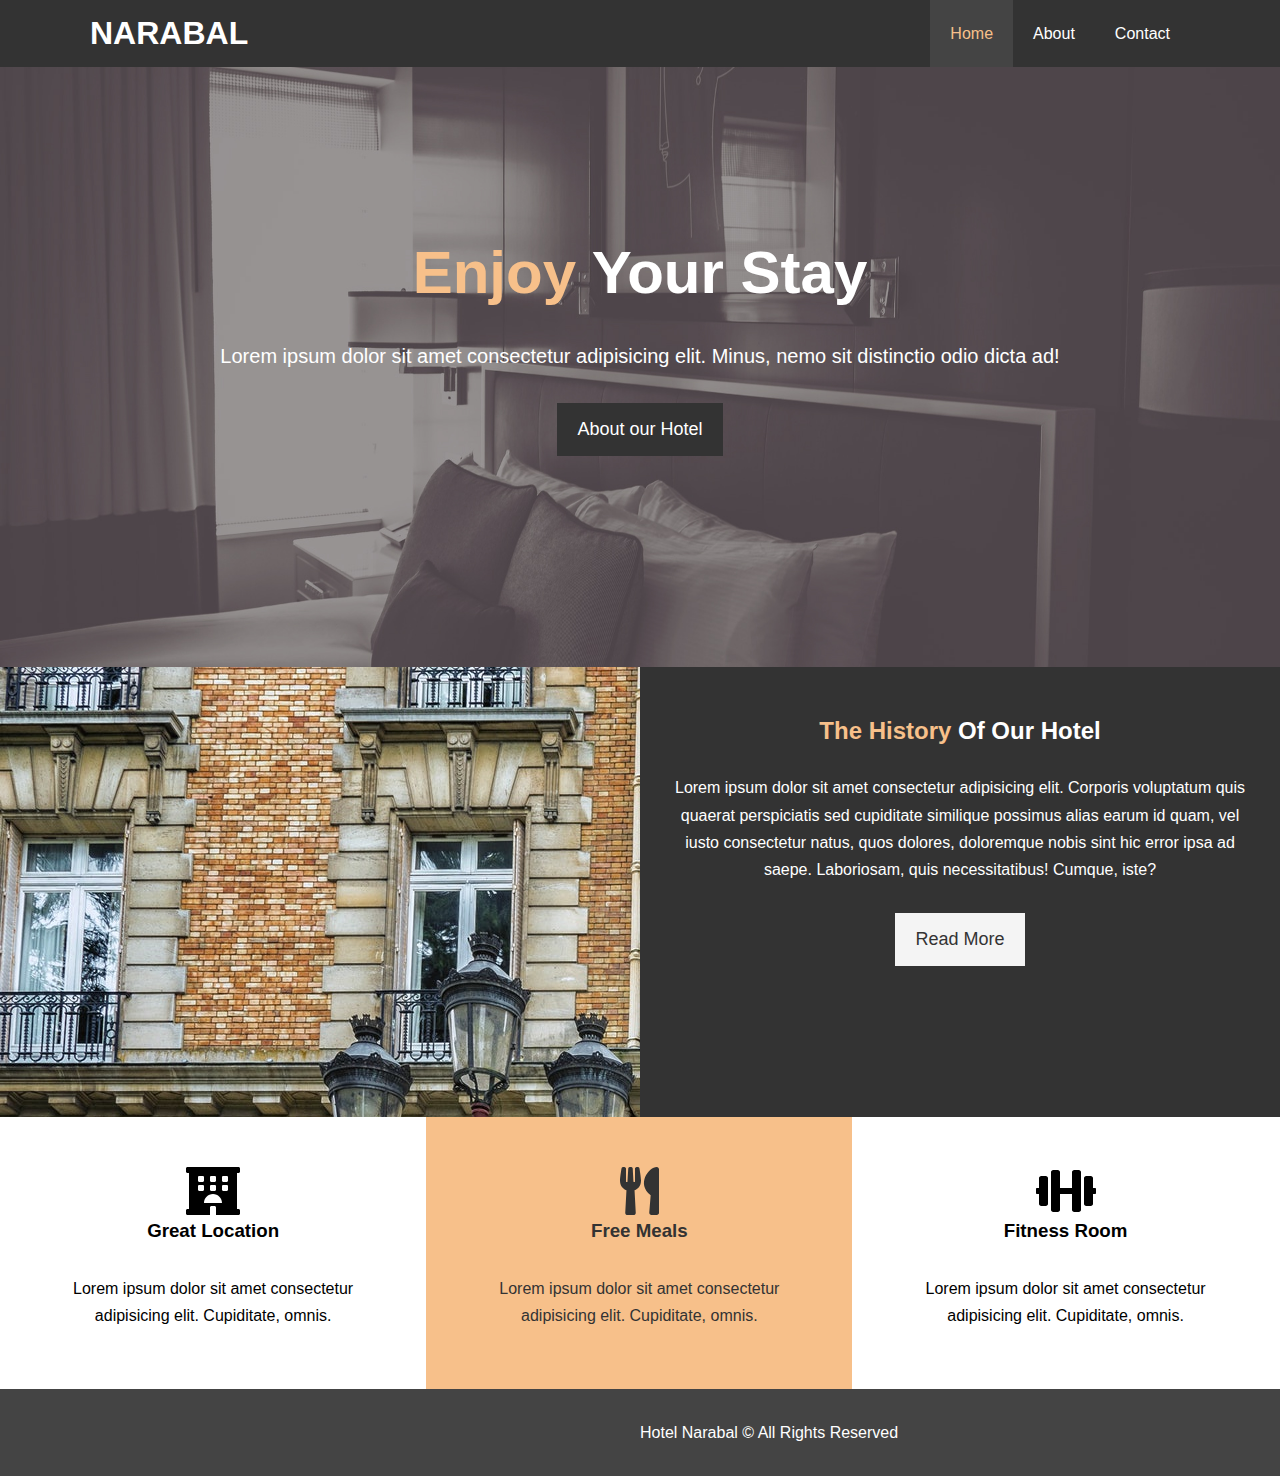
<file: index.html>
<!DOCTYPE html>
<html lang="en">

<head>
    <meta charset="UTF-8">
    <meta name="viewport" content="width=device-width, initial-scale=1.0">
    <meta http-equiv="X-UA-Compatible" content="ie=edge">
    <link rel="stylesheet" href="https://use.fontawesome.com/releases/v5.7.2/css/all.css" integrity="sha384-fnmOCqbTlWIlj8LyTjo7mOUStjsKC4pOpQbqyi7RrhN7udi9RwhKkMHpvLbHG9Sr" crossorigin="anonymous">
    <title>Narabal Hotel || Welcome</title>
    <meta name="description" content="Welcome to the most extraodinary  in Ghana">
    <meta name="keywords" content="Hotel best Ghana western amazing luxirious beautiful">
    <link rel="stylesheet" href="/css/style.css">
    <link rel="stylesheet" href="/css/all.css">
    <link rel="stylesheet" href="/css/contact.css">
    <link rel="stylesheet" media="screen and (max-width:768px)" href="/css/mobile.css">
    <script src="/js/all.js">
    </script>

</head>

<body>

    <header>

        <nav id="navbar">
            <div class="container">
                <h1 class="logo"><a href="index.html" title="Go to Home">NARABAL</a></h1>
                <ul>
                    <li><a class="current" href="index.html">Home</a></li>
                    <li><a href="about.html">About</a></li>
                    <li><a href="contact.html">Contact</a></li>
                </ul>
            </div>
        </nav>









        <div id="showcase">
            <div class="container">
                <div class="showcase-content">
                    <h1><span class="text-primary"> Enjoy </span> Your Stay</h1>
                    <p class="lead">Lorem ipsum dolor sit amet consectetur adipisicing elit. Minus, nemo sit distinctio odio dicta ad!</p>

                    <a class="btn" href="about.html">About our Hotel</a>


                </div>
            </div>
        </div>
    </header>

    <section id="home-info" class="bg-dark">
        <div class="info-img"></div>
        <div class="info-content">
            <h2><span class="text-primary">The History </span> Of Our Hotel</h2>
            <p>Lorem ipsum dolor sit amet consectetur adipisicing elit. Corporis voluptatum quis quaerat perspiciatis sed cupiditate similique possimus alias earum id quam, vel iusto consectetur natus, quos dolores, doloremque nobis sint hic error ipsa ad
                saepe. Laboriosam, quis necessitatibus! Cumque, iste?</p>

            <a href="about.html" class="btn btn-light">Read More</a>

        </div>

    </section>
    <section id="features">



        <div class="box bg-light">
            <i class="fas fa-hotel fa-3x"></i>
            <h3>Great Location</h3>
            <p>Lorem ipsum dolor sit amet consectetur adipisicing elit. Cupiditate, omnis.</p>
        </div>



        <div class="box bg-primary">
            <i class="fas fa-utensils fa-3x"></i>
            <h3>Free Meals</h3>
            <p>Lorem ipsum dolor sit amet consectetur adipisicing elit. Cupiditate, omnis.</p>

        </div>
        <div class="box bg-light">


            <i class="fas fa-dumbbell fa-3x"></i>
            <h3>Fitness Room</h3>
            <p>Lorem ipsum dolor sit amet consectetur adipisicing elit. Cupiditate, omnis.</p>
        </div>





    </section>

    <div class="clr"></div>

    <footer id="foot">
        <p> Hotel Narabal &copy; All Rights Reserved</p>


    </footer>















</body>

</html>
</file>
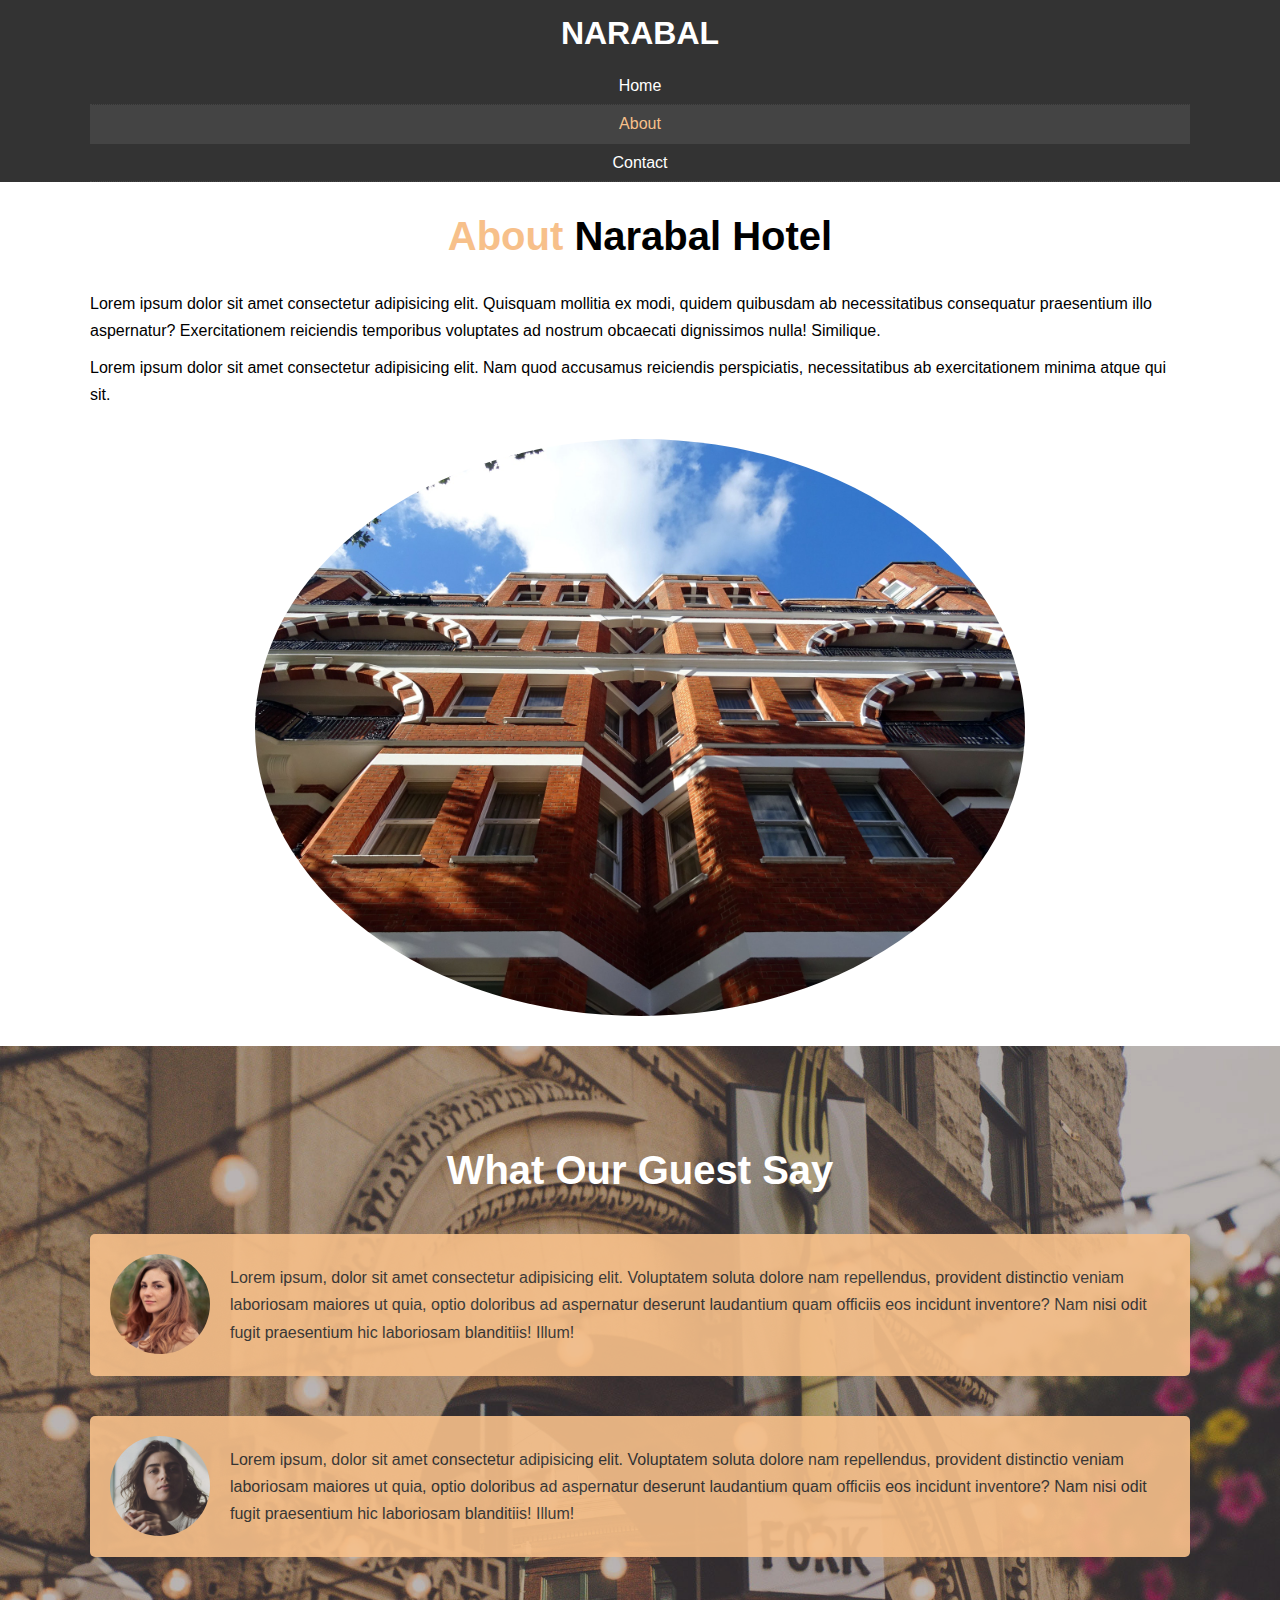
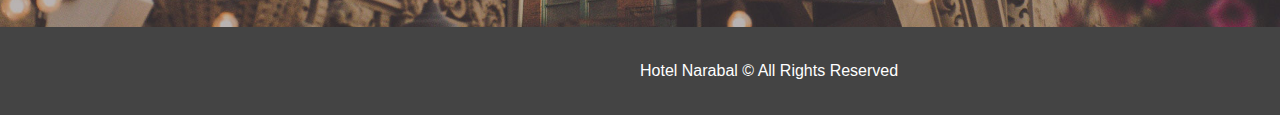
<file: about.html>
<!DOCTYPE html>
<html lang="en">

<head>
    <meta charset="UTF-8">
    <meta name="viewport" content="width=device-width, initial-scale=1.0">
    <meta http-equiv="X-UA-Compatible" content="ie=edge">
    <title>Narabal Hotel || About</title>
    <meta name="description" content="Welcome to the most extraodinary  in Ghana">
    <meta name="keywords" content="Hotel best Ghana western amazing luxirious beautiful">
    <link rel="stylesheet" href="/css/style.css">
    <link rel="stylesheet" href="/css/about.css">
    <link rel="stylesheet" href="/css/contact.css">
    <link rel="stylesheet" href="/css/mobile.css">

</head>

<body>

    <header>

        <nav id="navbar">
            <div class="container">
                <h1 class="logo"><a href="index.html" title="Go to Home">NARABAL</a></h1>
                <ul>

                    <li><a href="index.html">Home</a></li>
                    <li><a class="current " href="about.html ">About</a></li>
                    <li><a href="contact.html ">Contact</a></li>
                </ul>
            </div>
        </nav>
    </header>

    <section id="about-info" class="bg-light py-3">
        <div class="container">
            <div class="info-left">

                <h1 class="l-heading"><span class="text-primary">About </span> Narabal Hotel</h1>
                <p>Lorem ipsum dolor sit amet consectetur adipisicing elit. Quisquam mollitia ex modi, quidem quibusdam ab necessitatibus consequatur praesentium illo aspernatur? Exercitationem reiciendis temporibus voluptates ad nostrum obcaecati dignissimos
                    nulla! Similique.</p>
                <p>Lorem ipsum dolor sit amet consectetur adipisicing elit. Nam quod accusamus reiciendis perspiciatis, necessitatibus ab exercitationem minima atque qui sit.</p>
            </div>

            <div class="info-right">
                <img src="./images/photo-2.jpg" alt="Hotel">

            </div>
        </div>
    </section>

    <div class="clr"></div>





    <section id="testimonials" class="py-3">

        <div class="container">

            <h2 class="l-heading"> What Our Guest Say</h2>
            <div class="testimonial bg-primary">
                <img src="/images/person-1.jpg" alt="Samantha">
                <p> Lorem ipsum, dolor sit amet consectetur adipisicing elit. Voluptatem soluta dolore nam repellendus, provident distinctio veniam laboriosam maiores ut quia, optio doloribus ad aspernatur deserunt laudantium quam officiis eos incidunt inventore?
                    Nam nisi odit fugit praesentium hic laboriosam blanditiis! Illum!</p>


            </div>

            <div class="testimonial bg-primary">
                <img src="/images/person-2.jpg" alt="Jane">
                <p> Lorem ipsum, dolor sit amet consectetur adipisicing elit. Voluptatem soluta dolore nam repellendus, provident distinctio veniam laboriosam maiores ut quia, optio doloribus ad aspernatur deserunt laudantium quam officiis eos incidunt inventore?
                    Nam nisi odit fugit praesentium hic laboriosam blanditiis! Illum!</p>


            </div>

        </div>

    </section>

    <footer id="foot">
        <p> Hotel Narabal &copy; All Rights Reserved</p>

    </footer>















</body>

</html>
</file>
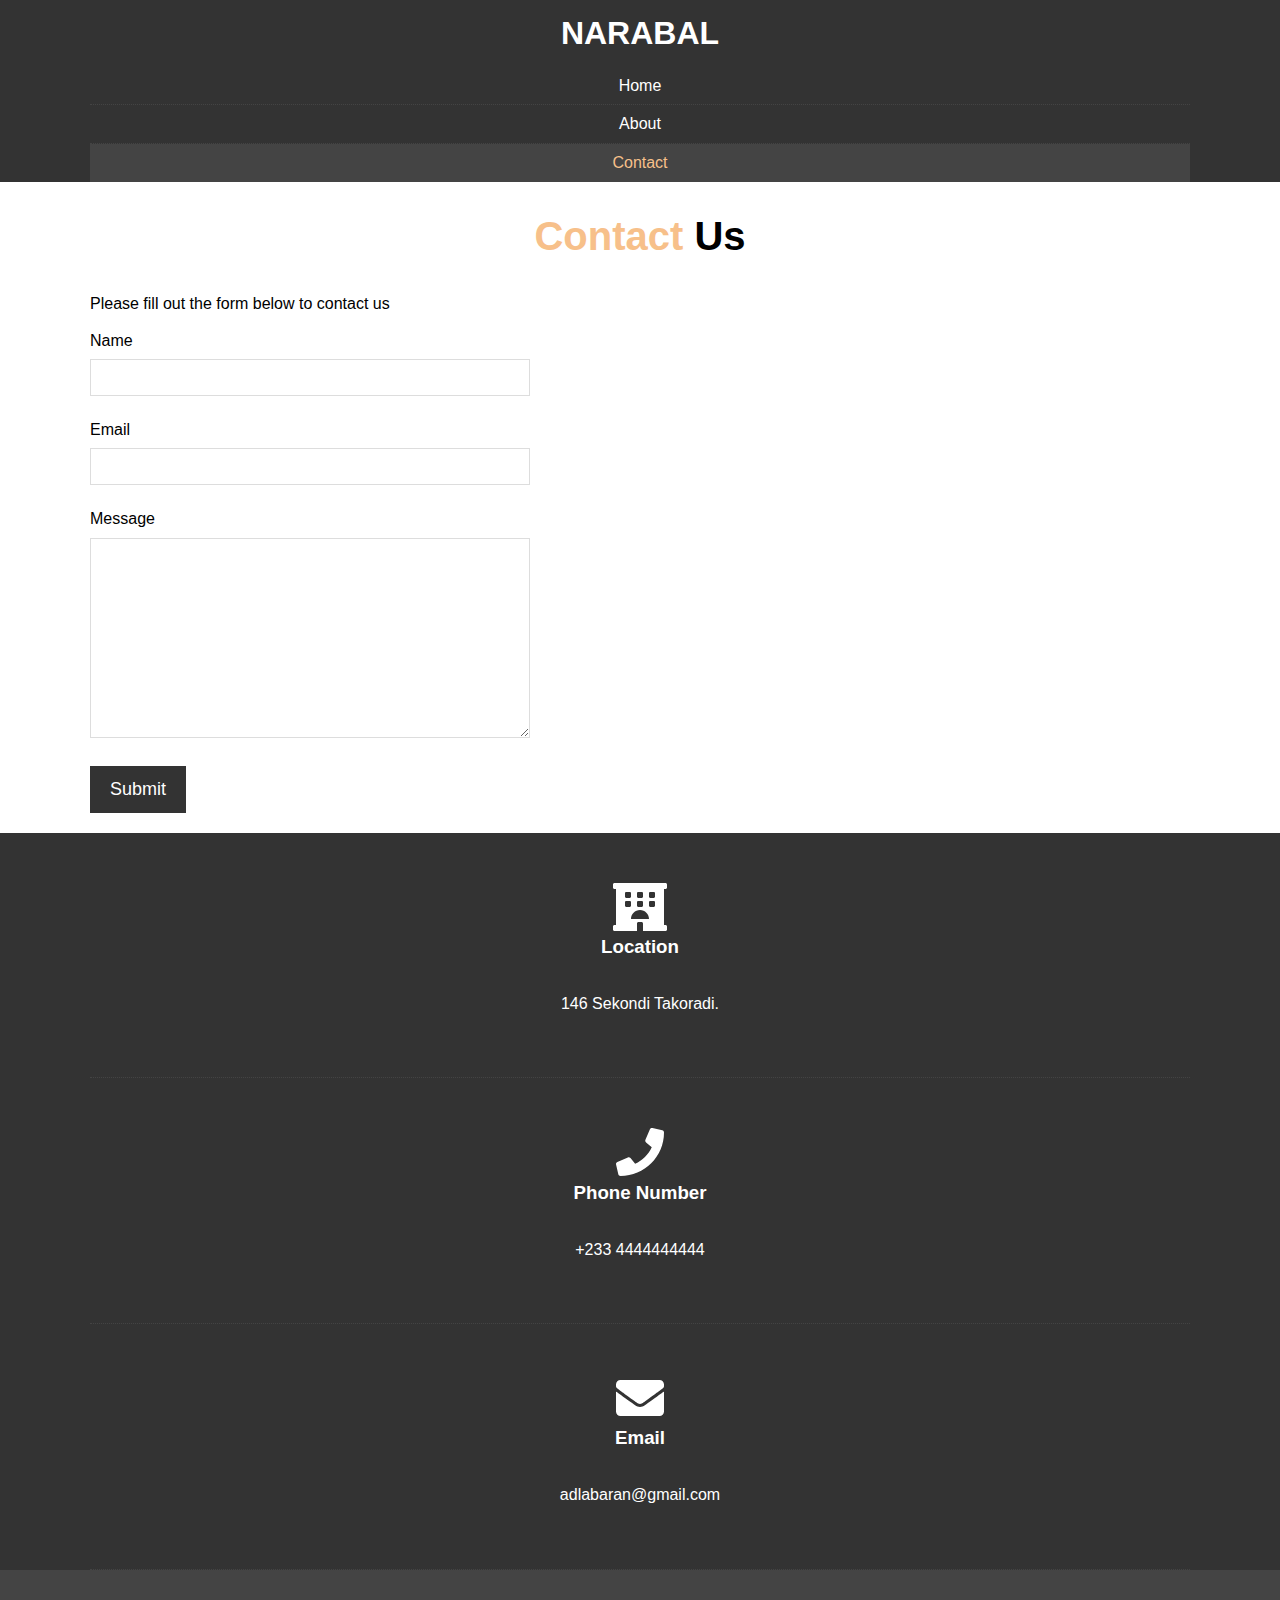
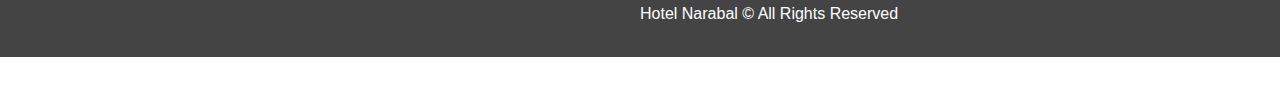
<file: contact.html>
<!DOCTYPE html>
<html lang="en">

<head>
    <meta charset="UTF-8">
    <meta name="viewport" content="width=device-width, initial-scale=1.0">
    <meta http-equiv="X-UA-Compatible" content="ie=edge">
    <meta name="keywords" content="Hotel best Ghana western amazing luxirious beautiful contact book ">
    <link rel="stylesheet" href="https://use.fontawesome.com/releases/v5.7.2/css/all.css" integrity="sha384-fnmOCqbTlWIlj8LyTjo7mOUStjsKC4pOpQbqyi7RrhN7udi9RwhKkMHpvLbHG9Sr" crossorigin="anonymous">

    <title>Narabal Hotel || Contact</title>
    <link rel="stylesheet" href="/css/contact.css">
    <link rel="stylesheet" href="/css/style.css">
    <link rel="stylesheet" href="/css/all.css">
    <link rel="stylesheet" href="/css/mobile.css">
    <script src="/js/all.js"></script>


</head>

<body>

    <header>

        <nav id="navbar">
            <div class="container">
                <h1 class="logo"><a href="index.html" title="Go to Home">NARABAL</a></h1>
                <ul>
                    <li><a href="index.html">Home</a></li>
                    <li><a href="about.html">About</a></li>
                    <li><a class="current" href="contact.html">Contact</a></li>
                </ul>
            </div>
        </nav>
    </header>




    <section id="contact-form" class="py-3">
        <div class="container">
            <h1 class="l-heading"> <span class="text-primary"> Contact</span> Us</h1>
            <p>Please fill out the form below to contact us</p>
            <form action="process.php">
                <div class="form-group">
                    <label for="name">Name</label>
                    <input type="text" name="name" id="name">
                </div>

                <div class="form-group">
                    <label for="email">Email</label>
                    <input type="email" name="email" id="email">


                </div>

                <div class="form-group">
                    <label for="message">Message</label>
                    <textarea name="message" id="message" cols="50" rows="10"></textarea>

                </div>

                <button type="submit" class="btn">Submit</button>


            </form>

        </div>

        <section id="contact-info" class="bg-dark">
            <div class="container">


                <div class="box ">
                    <i class="fas fa-hotel fa-3x"></i>
                    <h3> Location</h3>
                    <p>146 Sekondi Takoradi.</p>
                </div>



                <div class="box">
                    <i class="fas fa-phone fa-3x"></i>
                    <h3>Phone Number</h3>
                    <p> +233 4444444444</p>

                </div>
                <div class="box ">


                    <i class="fas fa-envelope fa-3x"></i>
                    <h3>Email</h3>
                    <p>adlabaran@gmail.com</p>
                </div>



            </div>


        </section>


        <footer id="foot">
            <p> Hotel Narabal &copy; All Rights Reserved</p>

        </footer>
</body>

</html>
</file>
<file: css/all.css>
.fa,
.fas,
.far,
.fal,
.fab {
  -moz-osx-font-smoothing: grayscale;
  -webkit-font-smoothing: antialiased;
  display: inline-block;
  font-style: normal;
  font-variant: normal;
  text-rendering: auto;
  line-height: 1; }

.fa-lg {
  font-size: 1.33333em;
  line-height: 0.75em;
  vertical-align: -.0667em; }

.fa-xs {
  font-size: .75em; }

.fa-sm {
  font-size: .875em; }

.fa-1x {
  font-size: 1em; }

.fa-2x {
  font-size: 2em; }

.fa-3x {
  font-size: 3em; }

.fa-4x {
  font-size: 4em; }

.fa-5x {
  font-size: 5em; }

.fa-6x {
  font-size: 6em; }

.fa-7x {
  font-size: 7em; }

.fa-8x {
  font-size: 8em; }

.fa-9x {
  font-size: 9em; }

.fa-10x {
  font-size: 10em; }

.fa-fw {
  text-align: center;
  width: 1.25em; }

.fa-ul {
  list-style-type: none;
  margin-left: 2.5em;
  padding-left: 0; }
  .fa-ul > li {
    position: relative; }

.fa-li {
  left: -2em;
  position: absolute;
  text-align: center;
  width: 2em;
  line-height: inherit; }

.fa-border {
  border: solid 0.08em #eee;
  border-radius: .1em;
  padding: .2em .25em .15em; }

.fa-pull-left {
  float: left; }

.fa-pull-right {
  float: right; }

.fa.fa-pull-left,
.fas.fa-pull-left,
.far.fa-pull-left,
.fal.fa-pull-left,
.fab.fa-pull-left {
  margin-right: .3em; }

.fa.fa-pull-right,
.fas.fa-pull-right,
.far.fa-pull-right,
.fal.fa-pull-right,
.fab.fa-pull-right {
  margin-left: .3em; }

.fa-spin {
  -webkit-animation: fa-spin 2s infinite linear;
          animation: fa-spin 2s infinite linear; }

.fa-pulse {
  -webkit-animation: fa-spin 1s infinite steps(8);
          animation: fa-spin 1s infinite steps(8); }

@-webkit-keyframes fa-spin {
  0% {
    -webkit-transform: rotate(0deg);
            transform: rotate(0deg); }
  100% {
    -webkit-transform: rotate(360deg);
            transform: rotate(360deg); } }

@keyframes fa-spin {
  0% {
    -webkit-transform: rotate(0deg);
            transform: rotate(0deg); }
  100% {
    -webkit-transform: rotate(360deg);
            transform: rotate(360deg); } }

.fa-rotate-90 {
  -ms-filter: "progid:DXImageTransform.Microsoft.BasicImage(rotation=1)";
  -webkit-transform: rotate(90deg);
          transform: rotate(90deg); }

.fa-rotate-180 {
  -ms-filter: "progid:DXImageTransform.Microsoft.BasicImage(rotation=2)";
  -webkit-transform: rotate(180deg);
          transform: rotate(180deg); }

.fa-rotate-270 {
  -ms-filter: "progid:DXImageTransform.Microsoft.BasicImage(rotation=3)";
  -webkit-transform: rotate(270deg);
          transform: rotate(270deg); }

.fa-flip-horizontal {
  -ms-filter: "progid:DXImageTransform.Microsoft.BasicImage(rotation=0, mirror=1)";
  -webkit-transform: scale(-1, 1);
          transform: scale(-1, 1); }

.fa-flip-vertical {
  -ms-filter: "progid:DXImageTransform.Microsoft.BasicImage(rotation=2, mirror=1)";
  -webkit-transform: scale(1, -1);
          transform: scale(1, -1); }

.fa-flip-both, .fa-flip-horizontal.fa-flip-vertical {
  -ms-filter: "progid:DXImageTransform.Microsoft.BasicImage(rotation=2, mirror=1)";
  -webkit-transform: scale(-1, -1);
          transform: scale(-1, -1); }

:root .fa-rotate-90,
:root .fa-rotate-180,
:root .fa-rotate-270,
:root .fa-flip-horizontal,
:root .fa-flip-vertical,
:root .fa-flip-both {
  -webkit-filter: none;
          filter: none; }

.fa-stack {
  display: inline-block;
  height: 2em;
  line-height: 2em;
  position: relative;
  vertical-align: middle;
  width: 2.5em; }

.fa-stack-1x,
.fa-stack-2x {
  left: 0;
  position: absolute;
  text-align: center;
  width: 100%; }

.fa-stack-1x {
  line-height: inherit; }

.fa-stack-2x {
  font-size: 2em; }

.fa-inverse {
  color: #fff; }

/* Font Awesome uses the Unicode Private Use Area (PUA) to ensure screen
readers do not read off random characters that represent icons */
.fa-500px:before {
  content: "\f26e"; }

.fa-accessible-icon:before {
  content: "\f368"; }

.fa-accusoft:before {
  content: "\f369"; }

.fa-acquisitions-incorporated:before {
  content: "\f6af"; }

.fa-ad:before {
  content: "\f641"; }

.fa-address-book:before {
  content: "\f2b9"; }

.fa-address-card:before {
  content: "\f2bb"; }

.fa-adjust:before {
  content: "\f042"; }

.fa-adn:before {
  content: "\f170"; }

.fa-adobe:before {
  content: "\f778"; }

.fa-adversal:before {
  content: "\f36a"; }

.fa-affiliatetheme:before {
  content: "\f36b"; }

.fa-air-freshener:before {
  content: "\f5d0"; }

.fa-algolia:before {
  content: "\f36c"; }

.fa-align-center:before {
  content: "\f037"; }

.fa-align-justify:before {
  content: "\f039"; }

.fa-align-left:before {
  content: "\f036"; }

.fa-align-right:before {
  content: "\f038"; }

.fa-alipay:before {
  content: "\f642"; }

.fa-allergies:before {
  content: "\f461"; }

.fa-amazon:before {
  content: "\f270"; }

.fa-amazon-pay:before {
  content: "\f42c"; }

.fa-ambulance:before {
  content: "\f0f9"; }

.fa-american-sign-language-interpreting:before {
  content: "\f2a3"; }

.fa-amilia:before {
  content: "\f36d"; }

.fa-anchor:before {
  content: "\f13d"; }

.fa-android:before {
  content: "\f17b"; }

.fa-angellist:before {
  content: "\f209"; }

.fa-angle-double-down:before {
  content: "\f103"; }

.fa-angle-double-left:before {
  content: "\f100"; }

.fa-angle-double-right:before {
  content: "\f101"; }

.fa-angle-double-up:before {
  content: "\f102"; }

.fa-angle-down:before {
  content: "\f107"; }

.fa-angle-left:before {
  content: "\f104"; }

.fa-angle-right:before {
  content: "\f105"; }

.fa-angle-up:before {
  content: "\f106"; }

.fa-angry:before {
  content: "\f556"; }

.fa-angrycreative:before {
  content: "\f36e"; }

.fa-angular:before {
  content: "\f420"; }

.fa-ankh:before {
  content: "\f644"; }

.fa-app-store:before {
  content: "\f36f"; }

.fa-app-store-ios:before {
  content: "\f370"; }

.fa-apper:before {
  content: "\f371"; }

.fa-apple:before {
  content: "\f179"; }

.fa-apple-alt:before {
  content: "\f5d1"; }

.fa-apple-pay:before {
  content: "\f415"; }

.fa-archive:before {
  content: "\f187"; }

.fa-archway:before {
  content: "\f557"; }

.fa-arrow-alt-circle-down:before {
  content: "\f358"; }

.fa-arrow-alt-circle-left:before {
  content: "\f359"; }

.fa-arrow-alt-circle-right:before {
  content: "\f35a"; }

.fa-arrow-alt-circle-up:before {
  content: "\f35b"; }

.fa-arrow-circle-down:before {
  content: "\f0ab"; }

.fa-arrow-circle-left:before {
  content: "\f0a8"; }

.fa-arrow-circle-right:before {
  content: "\f0a9"; }

.fa-arrow-circle-up:before {
  content: "\f0aa"; }

.fa-arrow-down:before {
  content: "\f063"; }

.fa-arrow-left:before {
  content: "\f060"; }

.fa-arrow-right:before {
  content: "\f061"; }

.fa-arrow-up:before {
  content: "\f062"; }

.fa-arrows-alt:before {
  content: "\f0b2"; }

.fa-arrows-alt-h:before {
  content: "\f337"; }

.fa-arrows-alt-v:before {
  content: "\f338"; }

.fa-artstation:before {
  content: "\f77a"; }

.fa-assistive-listening-systems:before {
  content: "\f2a2"; }

.fa-asterisk:before {
  content: "\f069"; }

.fa-asymmetrik:before {
  content: "\f372"; }

.fa-at:before {
  content: "\f1fa"; }

.fa-atlas:before {
  content: "\f558"; }

.fa-atlassian:before {
  content: "\f77b"; }

.fa-atom:before {
  content: "\f5d2"; }

.fa-audible:before {
  content: "\f373"; }

.fa-audio-description:before {
  content: "\f29e"; }

.fa-autoprefixer:before {
  content: "\f41c"; }

.fa-avianex:before {
  content: "\f374"; }

.fa-aviato:before {
  content: "\f421"; }

.fa-award:before {
  content: "\f559"; }

.fa-aws:before {
  content: "\f375"; }

.fa-baby:before {
  content: "\f77c"; }

.fa-baby-carriage:before {
  content: "\f77d"; }

.fa-backspace:before {
  content: "\f55a"; }

.fa-backward:before {
  content: "\f04a"; }

.fa-bacon:before {
  content: "\f7e5"; }

.fa-balance-scale:before {
  content: "\f24e"; }

.fa-ban:before {
  content: "\f05e"; }

.fa-band-aid:before {
  content: "\f462"; }

.fa-bandcamp:before {
  content: "\f2d5"; }

.fa-barcode:before {
  content: "\f02a"; }

.fa-bars:before {
  content: "\f0c9"; }

.fa-baseball-ball:before {
  content: "\f433"; }

.fa-basketball-ball:before {
  content: "\f434"; }

.fa-bath:before {
  content: "\f2cd"; }

.fa-battery-empty:before {
  content: "\f244"; }

.fa-battery-full:before {
  content: "\f240"; }

.fa-battery-half:before {
  content: "\f242"; }

.fa-battery-quarter:before {
  content: "\f243"; }

.fa-battery-three-quarters:before {
  content: "\f241"; }

.fa-bed:before {
  content: "\f236"; }

.fa-beer:before {
  content: "\f0fc"; }

.fa-behance:before {
  content: "\f1b4"; }

.fa-behance-square:before {
  content: "\f1b5"; }

.fa-bell:before {
  content: "\f0f3"; }

.fa-bell-slash:before {
  content: "\f1f6"; }

.fa-bezier-curve:before {
  content: "\f55b"; }

.fa-bible:before {
  content: "\f647"; }

.fa-bicycle:before {
  content: "\f206"; }

.fa-bimobject:before {
  content: "\f378"; }

.fa-binoculars:before {
  content: "\f1e5"; }

.fa-biohazard:before {
  content: "\f780"; }

.fa-birthday-cake:before {
  content: "\f1fd"; }

.fa-bitbucket:before {
  content: "\f171"; }

.fa-bitcoin:before {
  content: "\f379"; }

.fa-bity:before {
  content: "\f37a"; }

.fa-black-tie:before {
  content: "\f27e"; }

.fa-blackberry:before {
  content: "\f37b"; }

.fa-blender:before {
  content: "\f517"; }

.fa-blender-phone:before {
  content: "\f6b6"; }

.fa-blind:before {
  content: "\f29d"; }

.fa-blog:before {
  content: "\f781"; }

.fa-blogger:before {
  content: "\f37c"; }

.fa-blogger-b:before {
  content: "\f37d"; }

.fa-bluetooth:before {
  content: "\f293"; }

.fa-bluetooth-b:before {
  content: "\f294"; }

.fa-bold:before {
  content: "\f032"; }

.fa-bolt:before {
  content: "\f0e7"; }

.fa-bomb:before {
  content: "\f1e2"; }

.fa-bone:before {
  content: "\f5d7"; }

.fa-bong:before {
  content: "\f55c"; }

.fa-book:before {
  content: "\f02d"; }

.fa-book-dead:before {
  content: "\f6b7"; }

.fa-book-medical:before {
  content: "\f7e6"; }

.fa-book-open:before {
  content: "\f518"; }

.fa-book-reader:before {
  content: "\f5da"; }

.fa-bookmark:before {
  content: "\f02e"; }

.fa-bowling-ball:before {
  content: "\f436"; }

.fa-box:before {
  content: "\f466"; }

.fa-box-open:before {
  content: "\f49e"; }

.fa-boxes:before {
  content: "\f468"; }

.fa-braille:before {
  content: "\f2a1"; }

.fa-brain:before {
  content: "\f5dc"; }

.fa-bread-slice:before {
  content: "\f7ec"; }

.fa-briefcase:before {
  content: "\f0b1"; }

.fa-briefcase-medical:before {
  content: "\f469"; }

.fa-broadcast-tower:before {
  content: "\f519"; }

.fa-broom:before {
  content: "\f51a"; }

.fa-brush:before {
  content: "\f55d"; }

.fa-btc:before {
  content: "\f15a"; }

.fa-bug:before {
  content: "\f188"; }

.fa-building:before {
  content: "\f1ad"; }

.fa-bullhorn:before {
  content: "\f0a1"; }

.fa-bullseye:before {
  content: "\f140"; }

.fa-burn:before {
  content: "\f46a"; }

.fa-buromobelexperte:before {
  content: "\f37f"; }

.fa-bus:before {
  content: "\f207"; }

.fa-bus-alt:before {
  content: "\f55e"; }

.fa-business-time:before {
  content: "\f64a"; }

.fa-buysellads:before {
  content: "\f20d"; }

.fa-calculator:before {
  content: "\f1ec"; }

.fa-calendar:before {
  content: "\f133"; }

.fa-calendar-alt:before {
  content: "\f073"; }

.fa-calendar-check:before {
  content: "\f274"; }

.fa-calendar-day:before {
  content: "\f783"; }

.fa-calendar-minus:before {
  content: "\f272"; }

.fa-calendar-plus:before {
  content: "\f271"; }

.fa-calendar-times:before {
  content: "\f273"; }

.fa-calendar-week:before {
  content: "\f784"; }

.fa-camera:before {
  content: "\f030"; }

.fa-camera-retro:before {
  content: "\f083"; }

.fa-campground:before {
  content: "\f6bb"; }

.fa-canadian-maple-leaf:before {
  content: "\f785"; }

.fa-candy-cane:before {
  content: "\f786"; }

.fa-cannabis:before {
  content: "\f55f"; }

.fa-capsules:before {
  content: "\f46b"; }

.fa-car:before {
  content: "\f1b9"; }

.fa-car-alt:before {
  content: "\f5de"; }

.fa-car-battery:before {
  content: "\f5df"; }

.fa-car-crash:before {
  content: "\f5e1"; }

.fa-car-side:before {
  content: "\f5e4"; }

.fa-caret-down:before {
  content: "\f0d7"; }

.fa-caret-left:before {
  content: "\f0d9"; }

.fa-caret-right:before {
  content: "\f0da"; }

.fa-caret-square-down:before {
  content: "\f150"; }

.fa-caret-square-left:before {
  content: "\f191"; }

.fa-caret-square-right:before {
  content: "\f152"; }

.fa-caret-square-up:before {
  content: "\f151"; }

.fa-caret-up:before {
  content: "\f0d8"; }

.fa-carrot:before {
  content: "\f787"; }

.fa-cart-arrow-down:before {
  content: "\f218"; }

.fa-cart-plus:before {
  content: "\f217"; }

.fa-cash-register:before {
  content: "\f788"; }

.fa-cat:before {
  content: "\f6be"; }

.fa-cc-amazon-pay:before {
  content: "\f42d"; }

.fa-cc-amex:before {
  content: "\f1f3"; }

.fa-cc-apple-pay:before {
  content: "\f416"; }

.fa-cc-diners-club:before {
  content: "\f24c"; }

.fa-cc-discover:before {
  content: "\f1f2"; }

.fa-cc-jcb:before {
  content: "\f24b"; }

.fa-cc-mastercard:before {
  content: "\f1f1"; }

.fa-cc-paypal:before {
  content: "\f1f4"; }

.fa-cc-stripe:before {
  content: "\f1f5"; }

.fa-cc-visa:before {
  content: "\f1f0"; }

.fa-centercode:before {
  content: "\f380"; }

.fa-centos:before {
  content: "\f789"; }

.fa-certificate:before {
  content: "\f0a3"; }

.fa-chair:before {
  content: "\f6c0"; }

.fa-chalkboard:before {
  content: "\f51b"; }

.fa-chalkboard-teacher:before {
  content: "\f51c"; }

.fa-charging-station:before {
  content: "\f5e7"; }

.fa-chart-area:before {
  content: "\f1fe"; }

.fa-chart-bar:before {
  content: "\f080"; }

.fa-chart-line:before {
  content: "\f201"; }

.fa-chart-pie:before {
  content: "\f200"; }

.fa-check:before {
  content: "\f00c"; }

.fa-check-circle:before {
  content: "\f058"; }

.fa-check-double:before {
  content: "\f560"; }

.fa-check-square:before {
  content: "\f14a"; }

.fa-cheese:before {
  content: "\f7ef"; }

.fa-chess:before {
  content: "\f439"; }

.fa-chess-bishop:before {
  content: "\f43a"; }

.fa-chess-board:before {
  content: "\f43c"; }

.fa-chess-king:before {
  content: "\f43f"; }

.fa-chess-knight:before {
  content: "\f441"; }

.fa-chess-pawn:before {
  content: "\f443"; }

.fa-chess-queen:before {
  content: "\f445"; }

.fa-chess-rook:before {
  content: "\f447"; }

.fa-chevron-circle-down:before {
  content: "\f13a"; }

.fa-chevron-circle-left:before {
  content: "\f137"; }

.fa-chevron-circle-right:before {
  content: "\f138"; }

.fa-chevron-circle-up:before {
  content: "\f139"; }

.fa-chevron-down:before {
  content: "\f078"; }

.fa-chevron-left:before {
  content: "\f053"; }

.fa-chevron-right:before {
  content: "\f054"; }

.fa-chevron-up:before {
  content: "\f077"; }

.fa-child:before {
  content: "\f1ae"; }

.fa-chrome:before {
  content: "\f268"; }

.fa-church:before {
  content: "\f51d"; }

.fa-circle:before {
  content: "\f111"; }

.fa-circle-notch:before {
  content: "\f1ce"; }

.fa-city:before {
  content: "\f64f"; }

.fa-clinic-medical:before {
  content: "\f7f2"; }

.fa-clipboard:before {
  content: "\f328"; }

.fa-clipboard-check:before {
  content: "\f46c"; }

.fa-clipboard-list:before {
  content: "\f46d"; }

.fa-clock:before {
  content: "\f017"; }

.fa-clone:before {
  content: "\f24d"; }

.fa-closed-captioning:before {
  content: "\f20a"; }

.fa-cloud:before {
  content: "\f0c2"; }

.fa-cloud-download-alt:before {
  content: "\f381"; }

.fa-cloud-meatball:before {
  content: "\f73b"; }

.fa-cloud-moon:before {
  content: "\f6c3"; }

.fa-cloud-moon-rain:before {
  content: "\f73c"; }

.fa-cloud-rain:before {
  content: "\f73d"; }

.fa-cloud-showers-heavy:before {
  content: "\f740"; }

.fa-cloud-sun:before {
  content: "\f6c4"; }

.fa-cloud-sun-rain:before {
  content: "\f743"; }

.fa-cloud-upload-alt:before {
  content: "\f382"; }

.fa-cloudscale:before {
  content: "\f383"; }

.fa-cloudsmith:before {
  content: "\f384"; }

.fa-cloudversify:before {
  content: "\f385"; }

.fa-cocktail:before {
  content: "\f561"; }

.fa-code:before {
  content: "\f121"; }

.fa-code-branch:before {
  content: "\f126"; }

.fa-codepen:before {
  content: "\f1cb"; }

.fa-codiepie:before {
  content: "\f284"; }

.fa-coffee:before {
  content: "\f0f4"; }

.fa-cog:before {
  content: "\f013"; }

.fa-cogs:before {
  content: "\f085"; }

.fa-coins:before {
  content: "\f51e"; }

.fa-columns:before {
  content: "\f0db"; }

.fa-comment:before {
  content: "\f075"; }

.fa-comment-alt:before {
  content: "\f27a"; }

.fa-comment-dollar:before {
  content: "\f651"; }

.fa-comment-dots:before {
  content: "\f4ad"; }

.fa-comment-medical:before {
  content: "\f7f5"; }

.fa-comment-slash:before {
  content: "\f4b3"; }

.fa-comments:before {
  content: "\f086"; }

.fa-comments-dollar:before {
  content: "\f653"; }

.fa-compact-disc:before {
  content: "\f51f"; }

.fa-compass:before {
  content: "\f14e"; }

.fa-compress:before {
  content: "\f066"; }

.fa-compress-arrows-alt:before {
  content: "\f78c"; }

.fa-concierge-bell:before {
  content: "\f562"; }

.fa-confluence:before {
  content: "\f78d"; }

.fa-connectdevelop:before {
  content: "\f20e"; }

.fa-contao:before {
  content: "\f26d"; }

.fa-cookie:before {
  content: "\f563"; }

.fa-cookie-bite:before {
  content: "\f564"; }

.fa-copy:before {
  content: "\f0c5"; }

.fa-copyright:before {
  content: "\f1f9"; }

.fa-couch:before {
  content: "\f4b8"; }

.fa-cpanel:before {
  content: "\f388"; }

.fa-creative-commons:before {
  content: "\f25e"; }

.fa-creative-commons-by:before {
  content: "\f4e7"; }

.fa-creative-commons-nc:before {
  content: "\f4e8"; }

.fa-creative-commons-nc-eu:before {
  content: "\f4e9"; }

.fa-creative-commons-nc-jp:before {
  content: "\f4ea"; }

.fa-creative-commons-nd:before {
  content: "\f4eb"; }

.fa-creative-commons-pd:before {
  content: "\f4ec"; }

.fa-creative-commons-pd-alt:before {
  content: "\f4ed"; }

.fa-creative-commons-remix:before {
  content: "\f4ee"; }

.fa-creative-commons-sa:before {
  content: "\f4ef"; }

.fa-creative-commons-sampling:before {
  content: "\f4f0"; }

.fa-creative-commons-sampling-plus:before {
  content: "\f4f1"; }

.fa-creative-commons-share:before {
  content: "\f4f2"; }

.fa-creative-commons-zero:before {
  content: "\f4f3"; }

.fa-credit-card:before {
  content: "\f09d"; }

.fa-critical-role:before {
  content: "\f6c9"; }

.fa-crop:before {
  content: "\f125"; }

.fa-crop-alt:before {
  content: "\f565"; }

.fa-cross:before {
  content: "\f654"; }

.fa-crosshairs:before {
  content: "\f05b"; }

.fa-crow:before {
  content: "\f520"; }

.fa-crown:before {
  content: "\f521"; }

.fa-crutch:before {
  content: "\f7f7"; }

.fa-css3:before {
  content: "\f13c"; }

.fa-css3-alt:before {
  content: "\f38b"; }

.fa-cube:before {
  content: "\f1b2"; }

.fa-cubes:before {
  content: "\f1b3"; }

.fa-cut:before {
  content: "\f0c4"; }

.fa-cuttlefish:before {
  content: "\f38c"; }

.fa-d-and-d:before {
  content: "\f38d"; }

.fa-d-and-d-beyond:before {
  content: "\f6ca"; }

.fa-dashcube:before {
  content: "\f210"; }

.fa-database:before {
  content: "\f1c0"; }

.fa-deaf:before {
  content: "\f2a4"; }

.fa-delicious:before {
  content: "\f1a5"; }

.fa-democrat:before {
  content: "\f747"; }

.fa-deploydog:before {
  content: "\f38e"; }

.fa-deskpro:before {
  content: "\f38f"; }

.fa-desktop:before {
  content: "\f108"; }

.fa-dev:before {
  content: "\f6cc"; }

.fa-deviantart:before {
  content: "\f1bd"; }

.fa-dharmachakra:before {
  content: "\f655"; }

.fa-dhl:before {
  content: "\f790"; }

.fa-diagnoses:before {
  content: "\f470"; }

.fa-diaspora:before {
  content: "\f791"; }

.fa-dice:before {
  content: "\f522"; }

.fa-dice-d20:before {
  content: "\f6cf"; }

.fa-dice-d6:before {
  content: "\f6d1"; }

.fa-dice-five:before {
  content: "\f523"; }

.fa-dice-four:before {
  content: "\f524"; }

.fa-dice-one:before {
  content: "\f525"; }

.fa-dice-six:before {
  content: "\f526"; }

.fa-dice-three:before {
  content: "\f527"; }

.fa-dice-two:before {
  content: "\f528"; }

.fa-digg:before {
  content: "\f1a6"; }

.fa-digital-ocean:before {
  content: "\f391"; }

.fa-digital-tachograph:before {
  content: "\f566"; }

.fa-directions:before {
  content: "\f5eb"; }

.fa-discord:before {
  content: "\f392"; }

.fa-discourse:before {
  content: "\f393"; }

.fa-divide:before {
  content: "\f529"; }

.fa-dizzy:before {
  content: "\f567"; }

.fa-dna:before {
  content: "\f471"; }

.fa-dochub:before {
  content: "\f394"; }

.fa-docker:before {
  content: "\f395"; }

.fa-dog:before {
  content: "\f6d3"; }

.fa-dollar-sign:before {
  content: "\f155"; }

.fa-dolly:before {
  content: "\f472"; }

.fa-dolly-flatbed:before {
  content: "\f474"; }

.fa-donate:before {
  content: "\f4b9"; }

.fa-door-closed:before {
  content: "\f52a"; }

.fa-door-open:before {
  content: "\f52b"; }

.fa-dot-circle:before {
  content: "\f192"; }

.fa-dove:before {
  content: "\f4ba"; }

.fa-download:before {
  content: "\f019"; }

.fa-draft2digital:before {
  content: "\f396"; }

.fa-drafting-compass:before {
  content: "\f568"; }

.fa-dragon:before {
  content: "\f6d5"; }

.fa-draw-polygon:before {
  content: "\f5ee"; }

.fa-dribbble:before {
  content: "\f17d"; }

.fa-dribbble-square:before {
  content: "\f397"; }

.fa-dropbox:before {
  content: "\f16b"; }

.fa-drum:before {
  content: "\f569"; }

.fa-drum-steelpan:before {
  content: "\f56a"; }

.fa-drumstick-bite:before {
  content: "\f6d7"; }

.fa-drupal:before {
  content: "\f1a9"; }

.fa-dumbbell:before {
  content: "\f44b"; }

.fa-dumpster:before {
  content: "\f793"; }

.fa-dumpster-fire:before {
  content: "\f794"; }

.fa-dungeon:before {
  content: "\f6d9"; }

.fa-dyalog:before {
  content: "\f399"; }

.fa-earlybirds:before {
  content: "\f39a"; }

.fa-ebay:before {
  content: "\f4f4"; }

.fa-edge:before {
  content: "\f282"; }

.fa-edit:before {
  content: "\f044"; }

.fa-egg:before {
  content: "\f7fb"; }

.fa-eject:before {
  content: "\f052"; }

.fa-elementor:before {
  content: "\f430"; }

.fa-ellipsis-h:before {
  content: "\f141"; }

.fa-ellipsis-v:before {
  content: "\f142"; }

.fa-ello:before {
  content: "\f5f1"; }

.fa-ember:before {
  content: "\f423"; }

.fa-empire:before {
  content: "\f1d1"; }

.fa-envelope:before {
  content: "\f0e0"; }

.fa-envelope-open:before {
  content: "\f2b6"; }

.fa-envelope-open-text:before {
  content: "\f658"; }

.fa-envelope-square:before {
  content: "\f199"; }

.fa-envira:before {
  content: "\f299"; }

.fa-equals:before {
  content: "\f52c"; }

.fa-eraser:before {
  content: "\f12d"; }

.fa-erlang:before {
  content: "\f39d"; }

.fa-ethereum:before {
  content: "\f42e"; }

.fa-ethernet:before {
  content: "\f796"; }

.fa-etsy:before {
  content: "\f2d7"; }

.fa-euro-sign:before {
  content: "\f153"; }

.fa-exchange-alt:before {
  content: "\f362"; }

.fa-exclamation:before {
  content: "\f12a"; }

.fa-exclamation-circle:before {
  content: "\f06a"; }

.fa-exclamation-triangle:before {
  content: "\f071"; }

.fa-expand:before {
  content: "\f065"; }

.fa-expand-arrows-alt:before {
  content: "\f31e"; }

.fa-expeditedssl:before {
  content: "\f23e"; }

.fa-external-link-alt:before {
  content: "\f35d"; }

.fa-external-link-square-alt:before {
  content: "\f360"; }

.fa-eye:before {
  content: "\f06e"; }

.fa-eye-dropper:before {
  content: "\f1fb"; }

.fa-eye-slash:before {
  content: "\f070"; }

.fa-facebook:before {
  content: "\f09a"; }

.fa-facebook-f:before {
  content: "\f39e"; }

.fa-facebook-messenger:before {
  content: "\f39f"; }

.fa-facebook-square:before {
  content: "\f082"; }

.fa-fantasy-flight-games:before {
  content: "\f6dc"; }

.fa-fast-backward:before {
  content: "\f049"; }

.fa-fast-forward:before {
  content: "\f050"; }

.fa-fax:before {
  content: "\f1ac"; }

.fa-feather:before {
  content: "\f52d"; }

.fa-feather-alt:before {
  content: "\f56b"; }

.fa-fedex:before {
  content: "\f797"; }

.fa-fedora:before {
  content: "\f798"; }

.fa-female:before {
  content: "\f182"; }

.fa-fighter-jet:before {
  content: "\f0fb"; }

.fa-figma:before {
  content: "\f799"; }

.fa-file:before {
  content: "\f15b"; }

.fa-file-alt:before {
  content: "\f15c"; }

.fa-file-archive:before {
  content: "\f1c6"; }

.fa-file-audio:before {
  content: "\f1c7"; }

.fa-file-code:before {
  content: "\f1c9"; }

.fa-file-contract:before {
  content: "\f56c"; }

.fa-file-csv:before {
  content: "\f6dd"; }

.fa-file-download:before {
  content: "\f56d"; }

.fa-file-excel:before {
  content: "\f1c3"; }

.fa-file-export:before {
  content: "\f56e"; }

.fa-file-image:before {
  content: "\f1c5"; }

.fa-file-import:before {
  content: "\f56f"; }

.fa-file-invoice:before {
  content: "\f570"; }

.fa-file-invoice-dollar:before {
  content: "\f571"; }

.fa-file-medical:before {
  content: "\f477"; }

.fa-file-medical-alt:before {
  content: "\f478"; }

.fa-file-pdf:before {
  content: "\f1c1"; }

.fa-file-powerpoint:before {
  content: "\f1c4"; }

.fa-file-prescription:before {
  content: "\f572"; }

.fa-file-signature:before {
  content: "\f573"; }

.fa-file-upload:before {
  content: "\f574"; }

.fa-file-video:before {
  content: "\f1c8"; }

.fa-file-word:before {
  content: "\f1c2"; }

.fa-fill:before {
  content: "\f575"; }

.fa-fill-drip:before {
  content: "\f576"; }

.fa-film:before {
  content: "\f008"; }

.fa-filter:before {
  content: "\f0b0"; }

.fa-fingerprint:before {
  content: "\f577"; }

.fa-fire:before {
  content: "\f06d"; }

.fa-fire-alt:before {
  content: "\f7e4"; }

.fa-fire-extinguisher:before {
  content: "\f134"; }

.fa-firefox:before {
  content: "\f269"; }

.fa-first-aid:before {
  content: "\f479"; }

.fa-first-order:before {
  content: "\f2b0"; }

.fa-first-order-alt:before {
  content: "\f50a"; }

.fa-firstdraft:before {
  content: "\f3a1"; }

.fa-fish:before {
  content: "\f578"; }

.fa-fist-raised:before {
  content: "\f6de"; }

.fa-flag:before {
  content: "\f024"; }

.fa-flag-checkered:before {
  content: "\f11e"; }

.fa-flag-usa:before {
  content: "\f74d"; }

.fa-flask:before {
  content: "\f0c3"; }

.fa-flickr:before {
  content: "\f16e"; }

.fa-flipboard:before {
  content: "\f44d"; }

.fa-flushed:before {
  content: "\f579"; }

.fa-fly:before {
  content: "\f417"; }

.fa-folder:before {
  content: "\f07b"; }

.fa-folder-minus:before {
  content: "\f65d"; }

.fa-folder-open:before {
  content: "\f07c"; }

.fa-folder-plus:before {
  content: "\f65e"; }

.fa-font:before {
  content: "\f031"; }

.fa-font-awesome:before {
  content: "\f2b4"; }

.fa-font-awesome-alt:before {
  content: "\f35c"; }

.fa-font-awesome-flag:before {
  content: "\f425"; }

.fa-font-awesome-logo-full:before {
  content: "\f4e6"; }

.fa-fonticons:before {
  content: "\f280"; }

.fa-fonticons-fi:before {
  content: "\f3a2"; }

.fa-football-ball:before {
  content: "\f44e"; }

.fa-fort-awesome:before {
  content: "\f286"; }

.fa-fort-awesome-alt:before {
  content: "\f3a3"; }

.fa-forumbee:before {
  content: "\f211"; }

.fa-forward:before {
  content: "\f04e"; }

.fa-foursquare:before {
  content: "\f180"; }

.fa-free-code-camp:before {
  content: "\f2c5"; }

.fa-freebsd:before {
  content: "\f3a4"; }

.fa-frog:before {
  content: "\f52e"; }

.fa-frown:before {
  content: "\f119"; }

.fa-frown-open:before {
  content: "\f57a"; }

.fa-fulcrum:before {
  content: "\f50b"; }

.fa-funnel-dollar:before {
  content: "\f662"; }

.fa-futbol:before {
  content: "\f1e3"; }

.fa-galactic-republic:before {
  content: "\f50c"; }

.fa-galactic-senate:before {
  content: "\f50d"; }

.fa-gamepad:before {
  content: "\f11b"; }

.fa-gas-pump:before {
  content: "\f52f"; }

.fa-gavel:before {
  content: "\f0e3"; }

.fa-gem:before {
  content: "\f3a5"; }

.fa-genderless:before {
  content: "\f22d"; }

.fa-get-pocket:before {
  content: "\f265"; }

.fa-gg:before {
  content: "\f260"; }

.fa-gg-circle:before {
  content: "\f261"; }

.fa-ghost:before {
  content: "\f6e2"; }

.fa-gift:before {
  content: "\f06b"; }

.fa-gifts:before {
  content: "\f79c"; }

.fa-git:before {
  content: "\f1d3"; }

.fa-git-square:before {
  content: "\f1d2"; }

.fa-github:before {
  content: "\f09b"; }

.fa-github-alt:before {
  content: "\f113"; }

.fa-github-square:before {
  content: "\f092"; }

.fa-gitkraken:before {
  content: "\f3a6"; }

.fa-gitlab:before {
  content: "\f296"; }

.fa-gitter:before {
  content: "\f426"; }

.fa-glass-cheers:before {
  content: "\f79f"; }

.fa-glass-martini:before {
  content: "\f000"; }

.fa-glass-martini-alt:before {
  content: "\f57b"; }

.fa-glass-whiskey:before {
  content: "\f7a0"; }

.fa-glasses:before {
  content: "\f530"; }

.fa-glide:before {
  content: "\f2a5"; }

.fa-glide-g:before {
  content: "\f2a6"; }

.fa-globe:before {
  content: "\f0ac"; }

.fa-globe-africa:before {
  content: "\f57c"; }

.fa-globe-americas:before {
  content: "\f57d"; }

.fa-globe-asia:before {
  content: "\f57e"; }

.fa-globe-europe:before {
  content: "\f7a2"; }

.fa-gofore:before {
  content: "\f3a7"; }

.fa-golf-ball:before {
  content: "\f450"; }

.fa-goodreads:before {
  content: "\f3a8"; }

.fa-goodreads-g:before {
  content: "\f3a9"; }

.fa-google:before {
  content: "\f1a0"; }

.fa-google-drive:before {
  content: "\f3aa"; }

.fa-google-play:before {
  content: "\f3ab"; }

.fa-google-plus:before {
  content: "\f2b3"; }

.fa-google-plus-g:before {
  content: "\f0d5"; }

.fa-google-plus-square:before {
  content: "\f0d4"; }

.fa-google-wallet:before {
  content: "\f1ee"; }

.fa-gopuram:before {
  content: "\f664"; }

.fa-graduation-cap:before {
  content: "\f19d"; }

.fa-gratipay:before {
  content: "\f184"; }

.fa-grav:before {
  content: "\f2d6"; }

.fa-greater-than:before {
  content: "\f531"; }

.fa-greater-than-equal:before {
  content: "\f532"; }

.fa-grimace:before {
  content: "\f57f"; }

.fa-grin:before {
  content: "\f580"; }

.fa-grin-alt:before {
  content: "\f581"; }

.fa-grin-beam:before {
  content: "\f582"; }

.fa-grin-beam-sweat:before {
  content: "\f583"; }

.fa-grin-hearts:before {
  content: "\f584"; }

.fa-grin-squint:before {
  content: "\f585"; }

.fa-grin-squint-tears:before {
  content: "\f586"; }

.fa-grin-stars:before {
  content: "\f587"; }

.fa-grin-tears:before {
  content: "\f588"; }

.fa-grin-tongue:before {
  content: "\f589"; }

.fa-grin-tongue-squint:before {
  content: "\f58a"; }

.fa-grin-tongue-wink:before {
  content: "\f58b"; }

.fa-grin-wink:before {
  content: "\f58c"; }

.fa-grip-horizontal:before {
  content: "\f58d"; }

.fa-grip-lines:before {
  content: "\f7a4"; }

.fa-grip-lines-vertical:before {
  content: "\f7a5"; }

.fa-grip-vertical:before {
  content: "\f58e"; }

.fa-gripfire:before {
  content: "\f3ac"; }

.fa-grunt:before {
  content: "\f3ad"; }

.fa-guitar:before {
  content: "\f7a6"; }

.fa-gulp:before {
  content: "\f3ae"; }

.fa-h-square:before {
  content: "\f0fd"; }

.fa-hacker-news:before {
  content: "\f1d4"; }

.fa-hacker-news-square:before {
  content: "\f3af"; }

.fa-hackerrank:before {
  content: "\f5f7"; }

.fa-hamburger:before {
  content: "\f805"; }

.fa-hammer:before {
  content: "\f6e3"; }

.fa-hamsa:before {
  content: "\f665"; }

.fa-hand-holding:before {
  content: "\f4bd"; }

.fa-hand-holding-heart:before {
  content: "\f4be"; }

.fa-hand-holding-usd:before {
  content: "\f4c0"; }

.fa-hand-lizard:before {
  content: "\f258"; }

.fa-hand-middle-finger:before {
  content: "\f806"; }

.fa-hand-paper:before {
  content: "\f256"; }

.fa-hand-peace:before {
  content: "\f25b"; }

.fa-hand-point-down:before {
  content: "\f0a7"; }

.fa-hand-point-left:before {
  content: "\f0a5"; }

.fa-hand-point-right:before {
  content: "\f0a4"; }

.fa-hand-point-up:before {
  content: "\f0a6"; }

.fa-hand-pointer:before {
  content: "\f25a"; }

.fa-hand-rock:before {
  content: "\f255"; }

.fa-hand-scissors:before {
  content: "\f257"; }

.fa-hand-spock:before {
  content: "\f259"; }

.fa-hands:before {
  content: "\f4c2"; }

.fa-hands-helping:before {
  content: "\f4c4"; }

.fa-handshake:before {
  content: "\f2b5"; }

.fa-hanukiah:before {
  content: "\f6e6"; }

.fa-hard-hat:before {
  content: "\f807"; }

.fa-hashtag:before {
  content: "\f292"; }

.fa-hat-wizard:before {
  content: "\f6e8"; }

.fa-haykal:before {
  content: "\f666"; }

.fa-hdd:before {
  content: "\f0a0"; }

.fa-heading:before {
  content: "\f1dc"; }

.fa-headphones:before {
  content: "\f025"; }

.fa-headphones-alt:before {
  content: "\f58f"; }

.fa-headset:before {
  content: "\f590"; }

.fa-heart:before {
  content: "\f004"; }

.fa-heart-broken:before {
  content: "\f7a9"; }

.fa-heartbeat:before {
  content: "\f21e"; }

.fa-helicopter:before {
  content: "\f533"; }

.fa-highlighter:before {
  content: "\f591"; }

.fa-hiking:before {
  content: "\f6ec"; }

.fa-hippo:before {
  content: "\f6ed"; }

.fa-hips:before {
  content: "\f452"; }

.fa-hire-a-helper:before {
  content: "\f3b0"; }

.fa-history:before {
  content: "\f1da"; }

.fa-hockey-puck:before {
  content: "\f453"; }

.fa-holly-berry:before {
  content: "\f7aa"; }

.fa-home:before {
  content: "\f015"; }

.fa-hooli:before {
  content: "\f427"; }

.fa-hornbill:before {
  content: "\f592"; }

.fa-horse:before {
  content: "\f6f0"; }

.fa-horse-head:before {
  content: "\f7ab"; }

.fa-hospital:before {
  content: "\f0f8"; }

.fa-hospital-alt:before {
  content: "\f47d"; }

.fa-hospital-symbol:before {
  content: "\f47e"; }

.fa-hot-tub:before {
  content: "\f593"; }

.fa-hotdog:before {
  content: "\f80f"; }

.fa-hotel:before {
  content: "\f594"; }

.fa-hotjar:before {
  content: "\f3b1"; }

.fa-hourglass:before {
  content: "\f254"; }

.fa-hourglass-end:before {
  content: "\f253"; }

.fa-hourglass-half:before {
  content: "\f252"; }

.fa-hourglass-start:before {
  content: "\f251"; }

.fa-house-damage:before {
  content: "\f6f1"; }

.fa-houzz:before {
  content: "\f27c"; }

.fa-hryvnia:before {
  content: "\f6f2"; }

.fa-html5:before {
  content: "\f13b"; }

.fa-hubspot:before {
  content: "\f3b2"; }

.fa-i-cursor:before {
  content: "\f246"; }

.fa-ice-cream:before {
  content: "\f810"; }

.fa-icicles:before {
  content: "\f7ad"; }

.fa-id-badge:before {
  content: "\f2c1"; }

.fa-id-card:before {
  content: "\f2c2"; }

.fa-id-card-alt:before {
  content: "\f47f"; }

.fa-igloo:before {
  content: "\f7ae"; }

.fa-image:before {
  content: "\f03e"; }

.fa-images:before {
  content: "\f302"; }

.fa-imdb:before {
  content: "\f2d8"; }

.fa-inbox:before {
  content: "\f01c"; }

.fa-indent:before {
  content: "\f03c"; }

.fa-industry:before {
  content: "\f275"; }

.fa-infinity:before {
  content: "\f534"; }

.fa-info:before {
  content: "\f129"; }

.fa-info-circle:before {
  content: "\f05a"; }

.fa-instagram:before {
  content: "\f16d"; }

.fa-intercom:before {
  content: "\f7af"; }

.fa-internet-explorer:before {
  content: "\f26b"; }

.fa-invision:before {
  content: "\f7b0"; }

.fa-ioxhost:before {
  content: "\f208"; }

.fa-italic:before {
  content: "\f033"; }

.fa-itunes:before {
  content: "\f3b4"; }

.fa-itunes-note:before {
  content: "\f3b5"; }

.fa-java:before {
  content: "\f4e4"; }

.fa-jedi:before {
  content: "\f669"; }

.fa-jedi-order:before {
  content: "\f50e"; }

.fa-jenkins:before {
  content: "\f3b6"; }

.fa-jira:before {
  content: "\f7b1"; }

.fa-joget:before {
  content: "\f3b7"; }

.fa-joint:before {
  content: "\f595"; }

.fa-joomla:before {
  content: "\f1aa"; }

.fa-journal-whills:before {
  content: "\f66a"; }

.fa-js:before {
  content: "\f3b8"; }

.fa-js-square:before {
  content: "\f3b9"; }

.fa-jsfiddle:before {
  content: "\f1cc"; }

.fa-kaaba:before {
  content: "\f66b"; }

.fa-kaggle:before {
  content: "\f5fa"; }

.fa-key:before {
  content: "\f084"; }

.fa-keybase:before {
  content: "\f4f5"; }

.fa-keyboard:before {
  content: "\f11c"; }

.fa-keycdn:before {
  content: "\f3ba"; }

.fa-khanda:before {
  content: "\f66d"; }

.fa-kickstarter:before {
  content: "\f3bb"; }

.fa-kickstarter-k:before {
  content: "\f3bc"; }

.fa-kiss:before {
  content: "\f596"; }

.fa-kiss-beam:before {
  content: "\f597"; }

.fa-kiss-wink-heart:before {
  content: "\f598"; }

.fa-kiwi-bird:before {
  content: "\f535"; }

.fa-korvue:before {
  content: "\f42f"; }

.fa-landmark:before {
  content: "\f66f"; }

.fa-language:before {
  content: "\f1ab"; }

.fa-laptop:before {
  content: "\f109"; }

.fa-laptop-code:before {
  content: "\f5fc"; }

.fa-laptop-medical:before {
  content: "\f812"; }

.fa-laravel:before {
  content: "\f3bd"; }

.fa-lastfm:before {
  content: "\f202"; }

.fa-lastfm-square:before {
  content: "\f203"; }

.fa-laugh:before {
  content: "\f599"; }

.fa-laugh-beam:before {
  content: "\f59a"; }

.fa-laugh-squint:before {
  content: "\f59b"; }

.fa-laugh-wink:before {
  content: "\f59c"; }

.fa-layer-group:before {
  content: "\f5fd"; }

.fa-leaf:before {
  content: "\f06c"; }

.fa-leanpub:before {
  content: "\f212"; }

.fa-lemon:before {
  content: "\f094"; }

.fa-less:before {
  content: "\f41d"; }

.fa-less-than:before {
  content: "\f536"; }

.fa-less-than-equal:before {
  content: "\f537"; }

.fa-level-down-alt:before {
  content: "\f3be"; }

.fa-level-up-alt:before {
  content: "\f3bf"; }

.fa-life-ring:before {
  content: "\f1cd"; }

.fa-lightbulb:before {
  content: "\f0eb"; }

.fa-line:before {
  content: "\f3c0"; }

.fa-link:before {
  content: "\f0c1"; }

.fa-linkedin:before {
  content: "\f08c"; }

.fa-linkedin-in:before {
  content: "\f0e1"; }

.fa-linode:before {
  content: "\f2b8"; }

.fa-linux:before {
  content: "\f17c"; }

.fa-lira-sign:before {
  content: "\f195"; }

.fa-list:before {
  content: "\f03a"; }

.fa-list-alt:before {
  content: "\f022"; }

.fa-list-ol:before {
  content: "\f0cb"; }

.fa-list-ul:before {
  content: "\f0ca"; }

.fa-location-arrow:before {
  content: "\f124"; }

.fa-lock:before {
  content: "\f023"; }

.fa-lock-open:before {
  content: "\f3c1"; }

.fa-long-arrow-alt-down:before {
  content: "\f309"; }

.fa-long-arrow-alt-left:before {
  content: "\f30a"; }

.fa-long-arrow-alt-right:before {
  content: "\f30b"; }

.fa-long-arrow-alt-up:before {
  content: "\f30c"; }

.fa-low-vision:before {
  content: "\f2a8"; }

.fa-luggage-cart:before {
  content: "\f59d"; }

.fa-lyft:before {
  content: "\f3c3"; }

.fa-magento:before {
  content: "\f3c4"; }

.fa-magic:before {
  content: "\f0d0"; }

.fa-magnet:before {
  content: "\f076"; }

.fa-mail-bulk:before {
  content: "\f674"; }

.fa-mailchimp:before {
  content: "\f59e"; }

.fa-male:before {
  content: "\f183"; }

.fa-mandalorian:before {
  content: "\f50f"; }

.fa-map:before {
  content: "\f279"; }

.fa-map-marked:before {
  content: "\f59f"; }

.fa-map-marked-alt:before {
  content: "\f5a0"; }

.fa-map-marker:before {
  content: "\f041"; }

.fa-map-marker-alt:before {
  content: "\f3c5"; }

.fa-map-pin:before {
  content: "\f276"; }

.fa-map-signs:before {
  content: "\f277"; }

.fa-markdown:before {
  content: "\f60f"; }

.fa-marker:before {
  content: "\f5a1"; }

.fa-mars:before {
  content: "\f222"; }

.fa-mars-double:before {
  content: "\f227"; }

.fa-mars-stroke:before {
  content: "\f229"; }

.fa-mars-stroke-h:before {
  content: "\f22b"; }

.fa-mars-stroke-v:before {
  content: "\f22a"; }

.fa-mask:before {
  content: "\f6fa"; }

.fa-mastodon:before {
  content: "\f4f6"; }

.fa-maxcdn:before {
  content: "\f136"; }

.fa-medal:before {
  content: "\f5a2"; }

.fa-medapps:before {
  content: "\f3c6"; }

.fa-medium:before {
  content: "\f23a"; }

.fa-medium-m:before {
  content: "\f3c7"; }

.fa-medkit:before {
  content: "\f0fa"; }

.fa-medrt:before {
  content: "\f3c8"; }

.fa-meetup:before {
  content: "\f2e0"; }

.fa-megaport:before {
  content: "\f5a3"; }

.fa-meh:before {
  content: "\f11a"; }

.fa-meh-blank:before {
  content: "\f5a4"; }

.fa-meh-rolling-eyes:before {
  content: "\f5a5"; }

.fa-memory:before {
  content: "\f538"; }

.fa-mendeley:before {
  content: "\f7b3"; }

.fa-menorah:before {
  content: "\f676"; }

.fa-mercury:before {
  content: "\f223"; }

.fa-meteor:before {
  content: "\f753"; }

.fa-microchip:before {
  content: "\f2db"; }

.fa-microphone:before {
  content: "\f130"; }

.fa-microphone-alt:before {
  content: "\f3c9"; }

.fa-microphone-alt-slash:before {
  content: "\f539"; }

.fa-microphone-slash:before {
  content: "\f131"; }

.fa-microscope:before {
  content: "\f610"; }

.fa-microsoft:before {
  content: "\f3ca"; }

.fa-minus:before {
  content: "\f068"; }

.fa-minus-circle:before {
  content: "\f056"; }

.fa-minus-square:before {
  content: "\f146"; }

.fa-mitten:before {
  content: "\f7b5"; }

.fa-mix:before {
  content: "\f3cb"; }

.fa-mixcloud:before {
  content: "\f289"; }

.fa-mizuni:before {
  content: "\f3cc"; }

.fa-mobile:before {
  content: "\f10b"; }

.fa-mobile-alt:before {
  content: "\f3cd"; }

.fa-modx:before {
  content: "\f285"; }

.fa-monero:before {
  content: "\f3d0"; }

.fa-money-bill:before {
  content: "\f0d6"; }

.fa-money-bill-alt:before {
  content: "\f3d1"; }

.fa-money-bill-wave:before {
  content: "\f53a"; }

.fa-money-bill-wave-alt:before {
  content: "\f53b"; }

.fa-money-check:before {
  content: "\f53c"; }

.fa-money-check-alt:before {
  content: "\f53d"; }

.fa-monument:before {
  content: "\f5a6"; }

.fa-moon:before {
  content: "\f186"; }

.fa-mortar-pestle:before {
  content: "\f5a7"; }

.fa-mosque:before {
  content: "\f678"; }

.fa-motorcycle:before {
  content: "\f21c"; }

.fa-mountain:before {
  content: "\f6fc"; }

.fa-mouse-pointer:before {
  content: "\f245"; }

.fa-mug-hot:before {
  content: "\f7b6"; }

.fa-music:before {
  content: "\f001"; }

.fa-napster:before {
  content: "\f3d2"; }

.fa-neos:before {
  content: "\f612"; }

.fa-network-wired:before {
  content: "\f6ff"; }

.fa-neuter:before {
  content: "\f22c"; }

.fa-newspaper:before {
  content: "\f1ea"; }

.fa-nimblr:before {
  content: "\f5a8"; }

.fa-nintendo-switch:before {
  content: "\f418"; }

.fa-node:before {
  content: "\f419"; }

.fa-node-js:before {
  content: "\f3d3"; }

.fa-not-equal:before {
  content: "\f53e"; }

.fa-notes-medical:before {
  content: "\f481"; }

.fa-npm:before {
  content: "\f3d4"; }

.fa-ns8:before {
  content: "\f3d5"; }

.fa-nutritionix:before {
  content: "\f3d6"; }

.fa-object-group:before {
  content: "\f247"; }

.fa-object-ungroup:before {
  content: "\f248"; }

.fa-odnoklassniki:before {
  content: "\f263"; }

.fa-odnoklassniki-square:before {
  content: "\f264"; }

.fa-oil-can:before {
  content: "\f613"; }

.fa-old-republic:before {
  content: "\f510"; }

.fa-om:before {
  content: "\f679"; }

.fa-opencart:before {
  content: "\f23d"; }

.fa-openid:before {
  content: "\f19b"; }

.fa-opera:before {
  content: "\f26a"; }

.fa-optin-monster:before {
  content: "\f23c"; }

.fa-osi:before {
  content: "\f41a"; }

.fa-otter:before {
  content: "\f700"; }

.fa-outdent:before {
  content: "\f03b"; }

.fa-page4:before {
  content: "\f3d7"; }

.fa-pagelines:before {
  content: "\f18c"; }

.fa-pager:before {
  content: "\f815"; }

.fa-paint-brush:before {
  content: "\f1fc"; }

.fa-paint-roller:before {
  content: "\f5aa"; }

.fa-palette:before {
  content: "\f53f"; }

.fa-palfed:before {
  content: "\f3d8"; }

.fa-pallet:before {
  content: "\f482"; }

.fa-paper-plane:before {
  content: "\f1d8"; }

.fa-paperclip:before {
  content: "\f0c6"; }

.fa-parachute-box:before {
  content: "\f4cd"; }

.fa-paragraph:before {
  content: "\f1dd"; }

.fa-parking:before {
  content: "\f540"; }

.fa-passport:before {
  content: "\f5ab"; }

.fa-pastafarianism:before {
  content: "\f67b"; }

.fa-paste:before {
  content: "\f0ea"; }

.fa-patreon:before {
  content: "\f3d9"; }

.fa-pause:before {
  content: "\f04c"; }

.fa-pause-circle:before {
  content: "\f28b"; }

.fa-paw:before {
  content: "\f1b0"; }

.fa-paypal:before {
  content: "\f1ed"; }

.fa-peace:before {
  content: "\f67c"; }

.fa-pen:before {
  content: "\f304"; }

.fa-pen-alt:before {
  content: "\f305"; }

.fa-pen-fancy:before {
  content: "\f5ac"; }

.fa-pen-nib:before {
  content: "\f5ad"; }

.fa-pen-square:before {
  content: "\f14b"; }

.fa-pencil-alt:before {
  content: "\f303"; }

.fa-pencil-ruler:before {
  content: "\f5ae"; }

.fa-penny-arcade:before {
  content: "\f704"; }

.fa-people-carry:before {
  content: "\f4ce"; }

.fa-pepper-hot:before {
  content: "\f816"; }

.fa-percent:before {
  content: "\f295"; }

.fa-percentage:before {
  content: "\f541"; }

.fa-periscope:before {
  content: "\f3da"; }

.fa-person-booth:before {
  content: "\f756"; }

.fa-phabricator:before {
  content: "\f3db"; }

.fa-phoenix-framework:before {
  content: "\f3dc"; }

.fa-phoenix-squadron:before {
  content: "\f511"; }

.fa-phone:before {
  content: "\f095"; }

.fa-phone-slash:before {
  content: "\f3dd"; }

.fa-phone-square:before {
  content: "\f098"; }

.fa-phone-volume:before {
  content: "\f2a0"; }

.fa-php:before {
  content: "\f457"; }

.fa-pied-piper:before {
  content: "\f2ae"; }

.fa-pied-piper-alt:before {
  content: "\f1a8"; }

.fa-pied-piper-hat:before {
  content: "\f4e5"; }

.fa-pied-piper-pp:before {
  content: "\f1a7"; }

.fa-piggy-bank:before {
  content: "\f4d3"; }

.fa-pills:before {
  content: "\f484"; }

.fa-pinterest:before {
  content: "\f0d2"; }

.fa-pinterest-p:before {
  content: "\f231"; }

.fa-pinterest-square:before {
  content: "\f0d3"; }

.fa-pizza-slice:before {
  content: "\f818"; }

.fa-place-of-worship:before {
  content: "\f67f"; }

.fa-plane:before {
  content: "\f072"; }

.fa-plane-arrival:before {
  content: "\f5af"; }

.fa-plane-departure:before {
  content: "\f5b0"; }

.fa-play:before {
  content: "\f04b"; }

.fa-play-circle:before {
  content: "\f144"; }

.fa-playstation:before {
  content: "\f3df"; }

.fa-plug:before {
  content: "\f1e6"; }

.fa-plus:before {
  content: "\f067"; }

.fa-plus-circle:before {
  content: "\f055"; }

.fa-plus-square:before {
  content: "\f0fe"; }

.fa-podcast:before {
  content: "\f2ce"; }

.fa-poll:before {
  content: "\f681"; }

.fa-poll-h:before {
  content: "\f682"; }

.fa-poo:before {
  content: "\f2fe"; }

.fa-poo-storm:before {
  content: "\f75a"; }

.fa-poop:before {
  content: "\f619"; }

.fa-portrait:before {
  content: "\f3e0"; }

.fa-pound-sign:before {
  content: "\f154"; }

.fa-power-off:before {
  content: "\f011"; }

.fa-pray:before {
  content: "\f683"; }

.fa-praying-hands:before {
  content: "\f684"; }

.fa-prescription:before {
  content: "\f5b1"; }

.fa-prescription-bottle:before {
  content: "\f485"; }

.fa-prescription-bottle-alt:before {
  content: "\f486"; }

.fa-print:before {
  content: "\f02f"; }

.fa-procedures:before {
  content: "\f487"; }

.fa-product-hunt:before {
  content: "\f288"; }

.fa-project-diagram:before {
  content: "\f542"; }

.fa-pushed:before {
  content: "\f3e1"; }

.fa-puzzle-piece:before {
  content: "\f12e"; }

.fa-python:before {
  content: "\f3e2"; }

.fa-qq:before {
  content: "\f1d6"; }

.fa-qrcode:before {
  content: "\f029"; }

.fa-question:before {
  content: "\f128"; }

.fa-question-circle:before {
  content: "\f059"; }

.fa-quidditch:before {
  content: "\f458"; }

.fa-quinscape:before {
  content: "\f459"; }

.fa-quora:before {
  content: "\f2c4"; }

.fa-quote-left:before {
  content: "\f10d"; }

.fa-quote-right:before {
  content: "\f10e"; }

.fa-quran:before {
  content: "\f687"; }

.fa-r-project:before {
  content: "\f4f7"; }

.fa-radiation:before {
  content: "\f7b9"; }

.fa-radiation-alt:before {
  content: "\f7ba"; }

.fa-rainbow:before {
  content: "\f75b"; }

.fa-random:before {
  content: "\f074"; }

.fa-raspberry-pi:before {
  content: "\f7bb"; }

.fa-ravelry:before {
  content: "\f2d9"; }

.fa-react:before {
  content: "\f41b"; }

.fa-reacteurope:before {
  content: "\f75d"; }

.fa-readme:before {
  content: "\f4d5"; }

.fa-rebel:before {
  content: "\f1d0"; }

.fa-receipt:before {
  content: "\f543"; }

.fa-recycle:before {
  content: "\f1b8"; }

.fa-red-river:before {
  content: "\f3e3"; }

.fa-reddit:before {
  content: "\f1a1"; }

.fa-reddit-alien:before {
  content: "\f281"; }

.fa-reddit-square:before {
  content: "\f1a2"; }

.fa-redhat:before {
  content: "\f7bc"; }

.fa-redo:before {
  content: "\f01e"; }

.fa-redo-alt:before {
  content: "\f2f9"; }

.fa-registered:before {
  content: "\f25d"; }

.fa-renren:before {
  content: "\f18b"; }

.fa-reply:before {
  content: "\f3e5"; }

.fa-reply-all:before {
  content: "\f122"; }

.fa-replyd:before {
  content: "\f3e6"; }

.fa-republican:before {
  content: "\f75e"; }

.fa-researchgate:before {
  content: "\f4f8"; }

.fa-resolving:before {
  content: "\f3e7"; }

.fa-restroom:before {
  content: "\f7bd"; }

.fa-retweet:before {
  content: "\f079"; }

.fa-rev:before {
  content: "\f5b2"; }

.fa-ribbon:before {
  content: "\f4d6"; }

.fa-ring:before {
  content: "\f70b"; }

.fa-road:before {
  content: "\f018"; }

.fa-robot:before {
  content: "\f544"; }

.fa-rocket:before {
  content: "\f135"; }

.fa-rocketchat:before {
  content: "\f3e8"; }

.fa-rockrms:before {
  content: "\f3e9"; }

.fa-route:before {
  content: "\f4d7"; }

.fa-rss:before {
  content: "\f09e"; }

.fa-rss-square:before {
  content: "\f143"; }

.fa-ruble-sign:before {
  content: "\f158"; }

.fa-ruler:before {
  content: "\f545"; }

.fa-ruler-combined:before {
  content: "\f546"; }

.fa-ruler-horizontal:before {
  content: "\f547"; }

.fa-ruler-vertical:before {
  content: "\f548"; }

.fa-running:before {
  content: "\f70c"; }

.fa-rupee-sign:before {
  content: "\f156"; }

.fa-sad-cry:before {
  content: "\f5b3"; }

.fa-sad-tear:before {
  content: "\f5b4"; }

.fa-safari:before {
  content: "\f267"; }

.fa-sass:before {
  content: "\f41e"; }

.fa-satellite:before {
  content: "\f7bf"; }

.fa-satellite-dish:before {
  content: "\f7c0"; }

.fa-save:before {
  content: "\f0c7"; }

.fa-schlix:before {
  content: "\f3ea"; }

.fa-school:before {
  content: "\f549"; }

.fa-screwdriver:before {
  content: "\f54a"; }

.fa-scribd:before {
  content: "\f28a"; }

.fa-scroll:before {
  content: "\f70e"; }

.fa-sd-card:before {
  content: "\f7c2"; }

.fa-search:before {
  content: "\f002"; }

.fa-search-dollar:before {
  content: "\f688"; }

.fa-search-location:before {
  content: "\f689"; }

.fa-search-minus:before {
  content: "\f010"; }

.fa-search-plus:before {
  content: "\f00e"; }

.fa-searchengin:before {
  content: "\f3eb"; }

.fa-seedling:before {
  content: "\f4d8"; }

.fa-sellcast:before {
  content: "\f2da"; }

.fa-sellsy:before {
  content: "\f213"; }

.fa-server:before {
  content: "\f233"; }

.fa-servicestack:before {
  content: "\f3ec"; }

.fa-shapes:before {
  content: "\f61f"; }

.fa-share:before {
  content: "\f064"; }

.fa-share-alt:before {
  content: "\f1e0"; }

.fa-share-alt-square:before {
  content: "\f1e1"; }

.fa-share-square:before {
  content: "\f14d"; }

.fa-shekel-sign:before {
  content: "\f20b"; }

.fa-shield-alt:before {
  content: "\f3ed"; }

.fa-ship:before {
  content: "\f21a"; }

.fa-shipping-fast:before {
  content: "\f48b"; }

.fa-shirtsinbulk:before {
  content: "\f214"; }

.fa-shoe-prints:before {
  content: "\f54b"; }

.fa-shopping-bag:before {
  content: "\f290"; }

.fa-shopping-basket:before {
  content: "\f291"; }

.fa-shopping-cart:before {
  content: "\f07a"; }

.fa-shopware:before {
  content: "\f5b5"; }

.fa-shower:before {
  content: "\f2cc"; }

.fa-shuttle-van:before {
  content: "\f5b6"; }

.fa-sign:before {
  content: "\f4d9"; }

.fa-sign-in-alt:before {
  content: "\f2f6"; }

.fa-sign-language:before {
  content: "\f2a7"; }

.fa-sign-out-alt:before {
  content: "\f2f5"; }

.fa-signal:before {
  content: "\f012"; }

.fa-signature:before {
  content: "\f5b7"; }

.fa-sim-card:before {
  content: "\f7c4"; }

.fa-simplybuilt:before {
  content: "\f215"; }

.fa-sistrix:before {
  content: "\f3ee"; }

.fa-sitemap:before {
  content: "\f0e8"; }

.fa-sith:before {
  content: "\f512"; }

.fa-skating:before {
  content: "\f7c5"; }

.fa-sketch:before {
  content: "\f7c6"; }

.fa-skiing:before {
  content: "\f7c9"; }

.fa-skiing-nordic:before {
  content: "\f7ca"; }

.fa-skull:before {
  content: "\f54c"; }

.fa-skull-crossbones:before {
  content: "\f714"; }

.fa-skyatlas:before {
  content: "\f216"; }

.fa-skype:before {
  content: "\f17e"; }

.fa-slack:before {
  content: "\f198"; }

.fa-slack-hash:before {
  content: "\f3ef"; }

.fa-slash:before {
  content: "\f715"; }

.fa-sleigh:before {
  content: "\f7cc"; }

.fa-sliders-h:before {
  content: "\f1de"; }

.fa-slideshare:before {
  content: "\f1e7"; }

.fa-smile:before {
  content: "\f118"; }

.fa-smile-beam:before {
  content: "\f5b8"; }

.fa-smile-wink:before {
  content: "\f4da"; }

.fa-smog:before {
  content: "\f75f"; }

.fa-smoking:before {
  content: "\f48d"; }

.fa-smoking-ban:before {
  content: "\f54d"; }

.fa-sms:before {
  content: "\f7cd"; }

.fa-snapchat:before {
  content: "\f2ab"; }

.fa-snapchat-ghost:before {
  content: "\f2ac"; }

.fa-snapchat-square:before {
  content: "\f2ad"; }

.fa-snowboarding:before {
  content: "\f7ce"; }

.fa-snowflake:before {
  content: "\f2dc"; }

.fa-snowman:before {
  content: "\f7d0"; }

.fa-snowplow:before {
  content: "\f7d2"; }

.fa-socks:before {
  content: "\f696"; }

.fa-solar-panel:before {
  content: "\f5ba"; }

.fa-sort:before {
  content: "\f0dc"; }

.fa-sort-alpha-down:before {
  content: "\f15d"; }

.fa-sort-alpha-up:before {
  content: "\f15e"; }

.fa-sort-amount-down:before {
  content: "\f160"; }

.fa-sort-amount-up:before {
  content: "\f161"; }

.fa-sort-down:before {
  content: "\f0dd"; }

.fa-sort-numeric-down:before {
  content: "\f162"; }

.fa-sort-numeric-up:before {
  content: "\f163"; }

.fa-sort-up:before {
  content: "\f0de"; }

.fa-soundcloud:before {
  content: "\f1be"; }

.fa-sourcetree:before {
  content: "\f7d3"; }

.fa-spa:before {
  content: "\f5bb"; }

.fa-space-shuttle:before {
  content: "\f197"; }

.fa-speakap:before {
  content: "\f3f3"; }

.fa-spider:before {
  content: "\f717"; }

.fa-spinner:before {
  content: "\f110"; }

.fa-splotch:before {
  content: "\f5bc"; }

.fa-spotify:before {
  content: "\f1bc"; }

.fa-spray-can:before {
  content: "\f5bd"; }

.fa-square:before {
  content: "\f0c8"; }

.fa-square-full:before {
  content: "\f45c"; }

.fa-square-root-alt:before {
  content: "\f698"; }

.fa-squarespace:before {
  content: "\f5be"; }

.fa-stack-exchange:before {
  content: "\f18d"; }

.fa-stack-overflow:before {
  content: "\f16c"; }

.fa-stamp:before {
  content: "\f5bf"; }

.fa-star:before {
  content: "\f005"; }

.fa-star-and-crescent:before {
  content: "\f699"; }

.fa-star-half:before {
  content: "\f089"; }

.fa-star-half-alt:before {
  content: "\f5c0"; }

.fa-star-of-david:before {
  content: "\f69a"; }

.fa-star-of-life:before {
  content: "\f621"; }

.fa-staylinked:before {
  content: "\f3f5"; }

.fa-steam:before {
  content: "\f1b6"; }

.fa-steam-square:before {
  content: "\f1b7"; }

.fa-steam-symbol:before {
  content: "\f3f6"; }

.fa-step-backward:before {
  content: "\f048"; }

.fa-step-forward:before {
  content: "\f051"; }

.fa-stethoscope:before {
  content: "\f0f1"; }

.fa-sticker-mule:before {
  content: "\f3f7"; }

.fa-sticky-note:before {
  content: "\f249"; }

.fa-stop:before {
  content: "\f04d"; }

.fa-stop-circle:before {
  content: "\f28d"; }

.fa-stopwatch:before {
  content: "\f2f2"; }

.fa-store:before {
  content: "\f54e"; }

.fa-store-alt:before {
  content: "\f54f"; }

.fa-strava:before {
  content: "\f428"; }

.fa-stream:before {
  content: "\f550"; }

.fa-street-view:before {
  content: "\f21d"; }

.fa-strikethrough:before {
  content: "\f0cc"; }

.fa-stripe:before {
  content: "\f429"; }

.fa-stripe-s:before {
  content: "\f42a"; }

.fa-stroopwafel:before {
  content: "\f551"; }

.fa-studiovinari:before {
  content: "\f3f8"; }

.fa-stumbleupon:before {
  content: "\f1a4"; }

.fa-stumbleupon-circle:before {
  content: "\f1a3"; }

.fa-subscript:before {
  content: "\f12c"; }

.fa-subway:before {
  content: "\f239"; }

.fa-suitcase:before {
  content: "\f0f2"; }

.fa-suitcase-rolling:before {
  content: "\f5c1"; }

.fa-sun:before {
  content: "\f185"; }

.fa-superpowers:before {
  content: "\f2dd"; }

.fa-superscript:before {
  content: "\f12b"; }

.fa-supple:before {
  content: "\f3f9"; }

.fa-surprise:before {
  content: "\f5c2"; }

.fa-suse:before {
  content: "\f7d6"; }

.fa-swatchbook:before {
  content: "\f5c3"; }

.fa-swimmer:before {
  content: "\f5c4"; }

.fa-swimming-pool:before {
  content: "\f5c5"; }

.fa-synagogue:before {
  content: "\f69b"; }

.fa-sync:before {
  content: "\f021"; }

.fa-sync-alt:before {
  content: "\f2f1"; }

.fa-syringe:before {
  content: "\f48e"; }

.fa-table:before {
  content: "\f0ce"; }

.fa-table-tennis:before {
  content: "\f45d"; }

.fa-tablet:before {
  content: "\f10a"; }

.fa-tablet-alt:before {
  content: "\f3fa"; }

.fa-tablets:before {
  content: "\f490"; }

.fa-tachometer-alt:before {
  content: "\f3fd"; }

.fa-tag:before {
  content: "\f02b"; }

.fa-tags:before {
  content: "\f02c"; }

.fa-tape:before {
  content: "\f4db"; }

.fa-tasks:before {
  content: "\f0ae"; }

.fa-taxi:before {
  content: "\f1ba"; }

.fa-teamspeak:before {
  content: "\f4f9"; }

.fa-teeth:before {
  content: "\f62e"; }

.fa-teeth-open:before {
  content: "\f62f"; }

.fa-telegram:before {
  content: "\f2c6"; }

.fa-telegram-plane:before {
  content: "\f3fe"; }

.fa-temperature-high:before {
  content: "\f769"; }

.fa-temperature-low:before {
  content: "\f76b"; }

.fa-tencent-weibo:before {
  content: "\f1d5"; }

.fa-tenge:before {
  content: "\f7d7"; }

.fa-terminal:before {
  content: "\f120"; }

.fa-text-height:before {
  content: "\f034"; }

.fa-text-width:before {
  content: "\f035"; }

.fa-th:before {
  content: "\f00a"; }

.fa-th-large:before {
  content: "\f009"; }

.fa-th-list:before {
  content: "\f00b"; }

.fa-the-red-yeti:before {
  content: "\f69d"; }

.fa-theater-masks:before {
  content: "\f630"; }

.fa-themeco:before {
  content: "\f5c6"; }

.fa-themeisle:before {
  content: "\f2b2"; }

.fa-thermometer:before {
  content: "\f491"; }

.fa-thermometer-empty:before {
  content: "\f2cb"; }

.fa-thermometer-full:before {
  content: "\f2c7"; }

.fa-thermometer-half:before {
  content: "\f2c9"; }

.fa-thermometer-quarter:before {
  content: "\f2ca"; }

.fa-thermometer-three-quarters:before {
  content: "\f2c8"; }

.fa-think-peaks:before {
  content: "\f731"; }

.fa-thumbs-down:before {
  content: "\f165"; }

.fa-thumbs-up:before {
  content: "\f164"; }

.fa-thumbtack:before {
  content: "\f08d"; }

.fa-ticket-alt:before {
  content: "\f3ff"; }

.fa-times:before {
  content: "\f00d"; }

.fa-times-circle:before {
  content: "\f057"; }

.fa-tint:before {
  content: "\f043"; }

.fa-tint-slash:before {
  content: "\f5c7"; }

.fa-tired:before {
  content: "\f5c8"; }

.fa-toggle-off:before {
  content: "\f204"; }

.fa-toggle-on:before {
  content: "\f205"; }

.fa-toilet:before {
  content: "\f7d8"; }

.fa-toilet-paper:before {
  content: "\f71e"; }

.fa-toolbox:before {
  content: "\f552"; }

.fa-tools:before {
  content: "\f7d9"; }

.fa-tooth:before {
  content: "\f5c9"; }

.fa-torah:before {
  content: "\f6a0"; }

.fa-torii-gate:before {
  content: "\f6a1"; }

.fa-tractor:before {
  content: "\f722"; }

.fa-trade-federation:before {
  content: "\f513"; }

.fa-trademark:before {
  content: "\f25c"; }

.fa-traffic-light:before {
  content: "\f637"; }

.fa-train:before {
  content: "\f238"; }

.fa-tram:before {
  content: "\f7da"; }

.fa-transgender:before {
  content: "\f224"; }

.fa-transgender-alt:before {
  content: "\f225"; }

.fa-trash:before {
  content: "\f1f8"; }

.fa-trash-alt:before {
  content: "\f2ed"; }

.fa-trash-restore:before {
  content: "\f829"; }

.fa-trash-restore-alt:before {
  content: "\f82a"; }

.fa-tree:before {
  content: "\f1bb"; }

.fa-trello:before {
  content: "\f181"; }

.fa-tripadvisor:before {
  content: "\f262"; }

.fa-trophy:before {
  content: "\f091"; }

.fa-truck:before {
  content: "\f0d1"; }

.fa-truck-loading:before {
  content: "\f4de"; }

.fa-truck-monster:before {
  content: "\f63b"; }

.fa-truck-moving:before {
  content: "\f4df"; }

.fa-truck-pickup:before {
  content: "\f63c"; }

.fa-tshirt:before {
  content: "\f553"; }

.fa-tty:before {
  content: "\f1e4"; }

.fa-tumblr:before {
  content: "\f173"; }

.fa-tumblr-square:before {
  content: "\f174"; }

.fa-tv:before {
  content: "\f26c"; }

.fa-twitch:before {
  content: "\f1e8"; }

.fa-twitter:before {
  content: "\f099"; }

.fa-twitter-square:before {
  content: "\f081"; }

.fa-typo3:before {
  content: "\f42b"; }

.fa-uber:before {
  content: "\f402"; }

.fa-ubuntu:before {
  content: "\f7df"; }

.fa-uikit:before {
  content: "\f403"; }

.fa-umbrella:before {
  content: "\f0e9"; }

.fa-umbrella-beach:before {
  content: "\f5ca"; }

.fa-underline:before {
  content: "\f0cd"; }

.fa-undo:before {
  content: "\f0e2"; }

.fa-undo-alt:before {
  content: "\f2ea"; }

.fa-uniregistry:before {
  content: "\f404"; }

.fa-universal-access:before {
  content: "\f29a"; }

.fa-university:before {
  content: "\f19c"; }

.fa-unlink:before {
  content: "\f127"; }

.fa-unlock:before {
  content: "\f09c"; }

.fa-unlock-alt:before {
  content: "\f13e"; }

.fa-untappd:before {
  content: "\f405"; }

.fa-upload:before {
  content: "\f093"; }

.fa-ups:before {
  content: "\f7e0"; }

.fa-usb:before {
  content: "\f287"; }

.fa-user:before {
  content: "\f007"; }

.fa-user-alt:before {
  content: "\f406"; }

.fa-user-alt-slash:before {
  content: "\f4fa"; }

.fa-user-astronaut:before {
  content: "\f4fb"; }

.fa-user-check:before {
  content: "\f4fc"; }

.fa-user-circle:before {
  content: "\f2bd"; }

.fa-user-clock:before {
  content: "\f4fd"; }

.fa-user-cog:before {
  content: "\f4fe"; }

.fa-user-edit:before {
  content: "\f4ff"; }

.fa-user-friends:before {
  content: "\f500"; }

.fa-user-graduate:before {
  content: "\f501"; }

.fa-user-injured:before {
  content: "\f728"; }

.fa-user-lock:before {
  content: "\f502"; }

.fa-user-md:before {
  content: "\f0f0"; }

.fa-user-minus:before {
  content: "\f503"; }

.fa-user-ninja:before {
  content: "\f504"; }

.fa-user-nurse:before {
  content: "\f82f"; }

.fa-user-plus:before {
  content: "\f234"; }

.fa-user-secret:before {
  content: "\f21b"; }

.fa-user-shield:before {
  content: "\f505"; }

.fa-user-slash:before {
  content: "\f506"; }

.fa-user-tag:before {
  content: "\f507"; }

.fa-user-tie:before {
  content: "\f508"; }

.fa-user-times:before {
  content: "\f235"; }

.fa-users:before {
  content: "\f0c0"; }

.fa-users-cog:before {
  content: "\f509"; }

.fa-usps:before {
  content: "\f7e1"; }

.fa-ussunnah:before {
  content: "\f407"; }

.fa-utensil-spoon:before {
  content: "\f2e5"; }

.fa-utensils:before {
  content: "\f2e7"; }

.fa-vaadin:before {
  content: "\f408"; }

.fa-vector-square:before {
  content: "\f5cb"; }

.fa-venus:before {
  content: "\f221"; }

.fa-venus-double:before {
  content: "\f226"; }

.fa-venus-mars:before {
  content: "\f228"; }

.fa-viacoin:before {
  content: "\f237"; }

.fa-viadeo:before {
  content: "\f2a9"; }

.fa-viadeo-square:before {
  content: "\f2aa"; }

.fa-vial:before {
  content: "\f492"; }

.fa-vials:before {
  content: "\f493"; }

.fa-viber:before {
  content: "\f409"; }

.fa-video:before {
  content: "\f03d"; }

.fa-video-slash:before {
  content: "\f4e2"; }

.fa-vihara:before {
  content: "\f6a7"; }

.fa-vimeo:before {
  content: "\f40a"; }

.fa-vimeo-square:before {
  content: "\f194"; }

.fa-vimeo-v:before {
  content: "\f27d"; }

.fa-vine:before {
  content: "\f1ca"; }

.fa-vk:before {
  content: "\f189"; }

.fa-vnv:before {
  content: "\f40b"; }

.fa-volleyball-ball:before {
  content: "\f45f"; }

.fa-volume-down:before {
  content: "\f027"; }

.fa-volume-mute:before {
  content: "\f6a9"; }

.fa-volume-off:before {
  content: "\f026"; }

.fa-volume-up:before {
  content: "\f028"; }

.fa-vote-yea:before {
  content: "\f772"; }

.fa-vr-cardboard:before {
  content: "\f729"; }

.fa-vuejs:before {
  content: "\f41f"; }

.fa-walking:before {
  content: "\f554"; }

.fa-wallet:before {
  content: "\f555"; }

.fa-warehouse:before {
  content: "\f494"; }

.fa-water:before {
  content: "\f773"; }

.fa-weebly:before {
  content: "\f5cc"; }

.fa-weibo:before {
  content: "\f18a"; }

.fa-weight:before {
  content: "\f496"; }

.fa-weight-hanging:before {
  content: "\f5cd"; }

.fa-weixin:before {
  content: "\f1d7"; }

.fa-whatsapp:before {
  content: "\f232"; }

.fa-whatsapp-square:before {
  content: "\f40c"; }

.fa-wheelchair:before {
  content: "\f193"; }

.fa-whmcs:before {
  content: "\f40d"; }

.fa-wifi:before {
  content: "\f1eb"; }

.fa-wikipedia-w:before {
  content: "\f266"; }

.fa-wind:before {
  content: "\f72e"; }

.fa-window-close:before {
  content: "\f410"; }

.fa-window-maximize:before {
  content: "\f2d0"; }

.fa-window-minimize:before {
  content: "\f2d1"; }

.fa-window-restore:before {
  content: "\f2d2"; }

.fa-windows:before {
  content: "\f17a"; }

.fa-wine-bottle:before {
  content: "\f72f"; }

.fa-wine-glass:before {
  content: "\f4e3"; }

.fa-wine-glass-alt:before {
  content: "\f5ce"; }

.fa-wix:before {
  content: "\f5cf"; }

.fa-wizards-of-the-coast:before {
  content: "\f730"; }

.fa-wolf-pack-battalion:before {
  content: "\f514"; }

.fa-won-sign:before {
  content: "\f159"; }

.fa-wordpress:before {
  content: "\f19a"; }

.fa-wordpress-simple:before {
  content: "\f411"; }

.fa-wpbeginner:before {
  content: "\f297"; }

.fa-wpexplorer:before {
  content: "\f2de"; }

.fa-wpforms:before {
  content: "\f298"; }

.fa-wpressr:before {
  content: "\f3e4"; }

.fa-wrench:before {
  content: "\f0ad"; }

.fa-x-ray:before {
  content: "\f497"; }

.fa-xbox:before {
  content: "\f412"; }

.fa-xing:before {
  content: "\f168"; }

.fa-xing-square:before {
  content: "\f169"; }

.fa-y-combinator:before {
  content: "\f23b"; }

.fa-yahoo:before {
  content: "\f19e"; }

.fa-yandex:before {
  content: "\f413"; }

.fa-yandex-international:before {
  content: "\f414"; }

.fa-yarn:before {
  content: "\f7e3"; }

.fa-yelp:before {
  content: "\f1e9"; }

.fa-yen-sign:before {
  content: "\f157"; }

.fa-yin-yang:before {
  content: "\f6ad"; }

.fa-yoast:before {
  content: "\f2b1"; }

.fa-youtube:before {
  content: "\f167"; }

.fa-youtube-square:before {
  content: "\f431"; }

.fa-zhihu:before {
  content: "\f63f"; }

.sr-only {
  border: 0;
  clip: rect(0, 0, 0, 0);
  height: 1px;
  margin: -1px;
  overflow: hidden;
  padding: 0;
  position: absolute;
  width: 1px; }

.sr-only-focusable:active, .sr-only-focusable:focus {
  clip: auto;
  height: auto;
  margin: 0;
  overflow: visible;
  position: static;
  width: auto; }
@font-face {
  font-family: 'Font Awesome 5 Brands';
  font-style: normal;
  font-weight: normal;
  font-display: auto;
  src: url("../webfonts/fa-brands-400.eot");
  src: url("../webfonts/fa-brands-400.eot?#iefix") format("embedded-opentype"), url("../webfonts/fa-brands-400.woff2") format("woff2"), url("../webfonts/fa-brands-400.woff") format("woff"), url("../webfonts/fa-brands-400.ttf") format("truetype"), url("../webfonts/fa-brands-400.svg#fontawesome") format("svg"); }

.fab {
  font-family: 'Font Awesome 5 Brands'; }
@font-face {
  font-family: 'Font Awesome 5 Free';
  font-style: normal;
  font-weight: 400;
  font-display: auto;
  src: url("../webfonts/fa-regular-400.eot");
  src: url("../webfonts/fa-regular-400.eot?#iefix") format("embedded-opentype"), url("../webfonts/fa-regular-400.woff2") format("woff2"), url("../webfonts/fa-regular-400.woff") format("woff"), url("../webfonts/fa-regular-400.ttf") format("truetype"), url("../webfonts/fa-regular-400.svg#fontawesome") format("svg"); }

.far {
  font-family: 'Font Awesome 5 Free';
  font-weight: 400; }
@font-face {
  font-family: 'Font Awesome 5 Free';
  font-style: normal;
  font-weight: 900;
  font-display: auto;
  src: url("../webfonts/fa-solid-900.eot");
  src: url("../webfonts/fa-solid-900.eot?#iefix") format("embedded-opentype"), url("../webfonts/fa-solid-900.woff2") format("woff2"), url("../webfonts/fa-solid-900.woff") format("woff"), url("../webfonts/fa-solid-900.ttf") format("truetype"), url("../webfonts/fa-solid-900.svg#fontawesome") format("svg"); }

.fa,
.fas {
  font-family: 'Font Awesome 5 Free';
  font-weight: 900; }
</file>
<file: css/contact.css>
#foot {
    align-content: center;
    background: #444;
    color: #fff;
    padding: 20px;
}

#foot p {
    margin-left: 50%;
}


/* Contact Form */

#contact-form .form-group {
    margin-bottom: 20px;
}

#contact-form label {
    display: block;
    margin-bottom: 5px;
}

#contact-form input,
#contact-form textarea {
    width: 40%;
    padding: 10px;
    border: 1px solid #ddd;
}

#contact-form textarea {
    height: 200px;
}

#contact-form input:focus,
#contact-form textarea:focus {
    outline: none;
    border-color: #f7c08a;
}

button {
    margin-bottom: 20px;
}

@media(max-width:768px) {
    #contact-form input,
    #contact-form textarea {
        width: 100%;
    }
    p {
        text-align: center;
    }
}
</file>
<file: css/mobile.css>
#navbar .logo {
    float: none;
    text-align: center;
}

#navbar ul,
#navbar ul li {
    float: none;
}

#navbar ul li a {
    padding: 5px;
    border-bottom: 1px dotted #444;
}


/* HOme info */

#home-info .info-img {
    display: none;
}

#home-info .info-content {
    float: none;
    width: 100%;
}


/* Boxes */

.box {
    float: none;
    width: 100%;
}


/*about -info*/

#about-info .info-right,
#about-info .info-left {
    float: none;
    width: 100%;
}

.l-heading {
    text-align: center;
}

#about-info .info-right {
    margin-top: 30px;
}


/*Contact  */

#contact-info .box {
    border-bottom: #444 dotted 1px;
}


/* showcase */

#showcase .showcase-content {
    height: 100%;
    padding-top: 70px;
    padding-bottom: 0px;
}
</file>
<file: css/about.css>
/* About-info */

#about-info .info-right {
    float: right;
    width: 50%;
    min-height: 100%;
}

#about-info .info-right img {
    display: block;
    margin: auto;
    width: 70%;
    border-radius: 50%;
}

#about-info .info-left {
    float: left;
    width: 50%;
    min-height: 100%;
}


/* Testimonials */

#testimonials {
    height: 100%;
    background: url(/images/test-bg.jpg) no-repeat center center/cover;
    padding-top: 100px;
}

#testimonials .testimonial img {
    width: 100px;
    float: left;
    margin-right: 20px;
    border-radius: 50%;
}

#testimonials h2 {
    color: #fff;
    text-align: center;
    padding-bottom: 40px;
}

#testimonials .testimonial {
    padding: 20px;
    margin-bottom: 40px;
    border-radius: 5px;
    opacity: 0.9;
}
</file>
<file: css/style.css>
/* Reset */

* {
    box-sizing: border-box;
    margin: 0;
    padding: 0;
}


/*utitlity classes */

.container {
    margin: auto;
    max-width: 1100px;
    overflow: auto;
    padding: 0, 20px;
}

.text-primary {
    color: #f7c08a;
}

.lead {
    font-size: 20px;
}

.btn {
    display: inline-block;
    font-size: 18px;
    color: #fff;
    background: #333;
    padding: 13px 20px;
    border: none;
    cursor: pointer;
}

.btn-light {
    background: #f4f4f4;
    color: #333;
}

.bg-dark {
    background: #333;
    color: #fff;
}

.bg-primary {
    color: #333;
    background: #f7c08a;
}

.btn:hover {
    color: #333;
    background: #f7c08a;
}

.clr {
    clear: both;
}


/* Padding */

.py-1 {
    padding: 10px 0;
}

.py-2 {
    padding: 20px 0;
}

.py-3 {
    padding: 30px 0;
}

.l-heading {
    font-size: 40px;
    line-height: 1.2;
}


/*Main Styling */

html body {
    font-family: 'Segoe UI', Tahoma, Geneva, Verdana, sans-serif;
    line-height: 1.7em;
}

a {
    color: #333;
    text-decoration: none;
}

h1,
h2,
h3 {
    padding-bottom: 20px;
}

p {
    margin: 10px 0;
}


/* navbar */

#navbar {
    background: #333;
    color: #fff;
    overflow: auto;
}

#navbar a {
    color: #fff;
}

#navbar h1 {
    float: left;
    padding-top: 20px;
}

#navbar ul {
    list-style: none;
    float: right;
}

#navbar ul li {
    float: left;
}

#navbar ul li a {
    display: block;
    padding: 20px;
    text-align: center;
}

#navbar ul li a:hover,
#navbar ul li a.current {
    background: #444;
    color: #f7c08a;
}


/*showcase */

#showcase {
    background: url(../images/showcase.jpg) no-repeat center center/cover;
    height: 600px;
}

#showcase .showcase-content {
    color: #fff;
    text-align: center;
    padding-top: 170px;
}

#showcase .showcase-content h1 {
    font-size: 60px;
    line-height: 1.2em;
}

#showcase .showcase-content p {
    padding-bottom: 20px;
    line-height: 1.7em;
}


/* Home Info */

#home-info {
    height: 450px;
}

#home-info .info-img {
    background: url(../images/photo-1.jpg) no-repeat;
    float: left;
    width: 50%;
    min-height: 100%;
}

#home-info .info-content {
    float: right;
    width: 50%;
    height: 100%;
    text-align: center;
    padding: 50px 30px;
    overflow: hidden;
}

#home-info .info-content p {
    padding-bottom: 20px;
}


/*features */

.box {
    float: left;
    width: 33.3%;
    padding: 50px;
    text-align: center;
}

.box i {
    margin-bottom: 10px;
}


/*footer */
</file>
